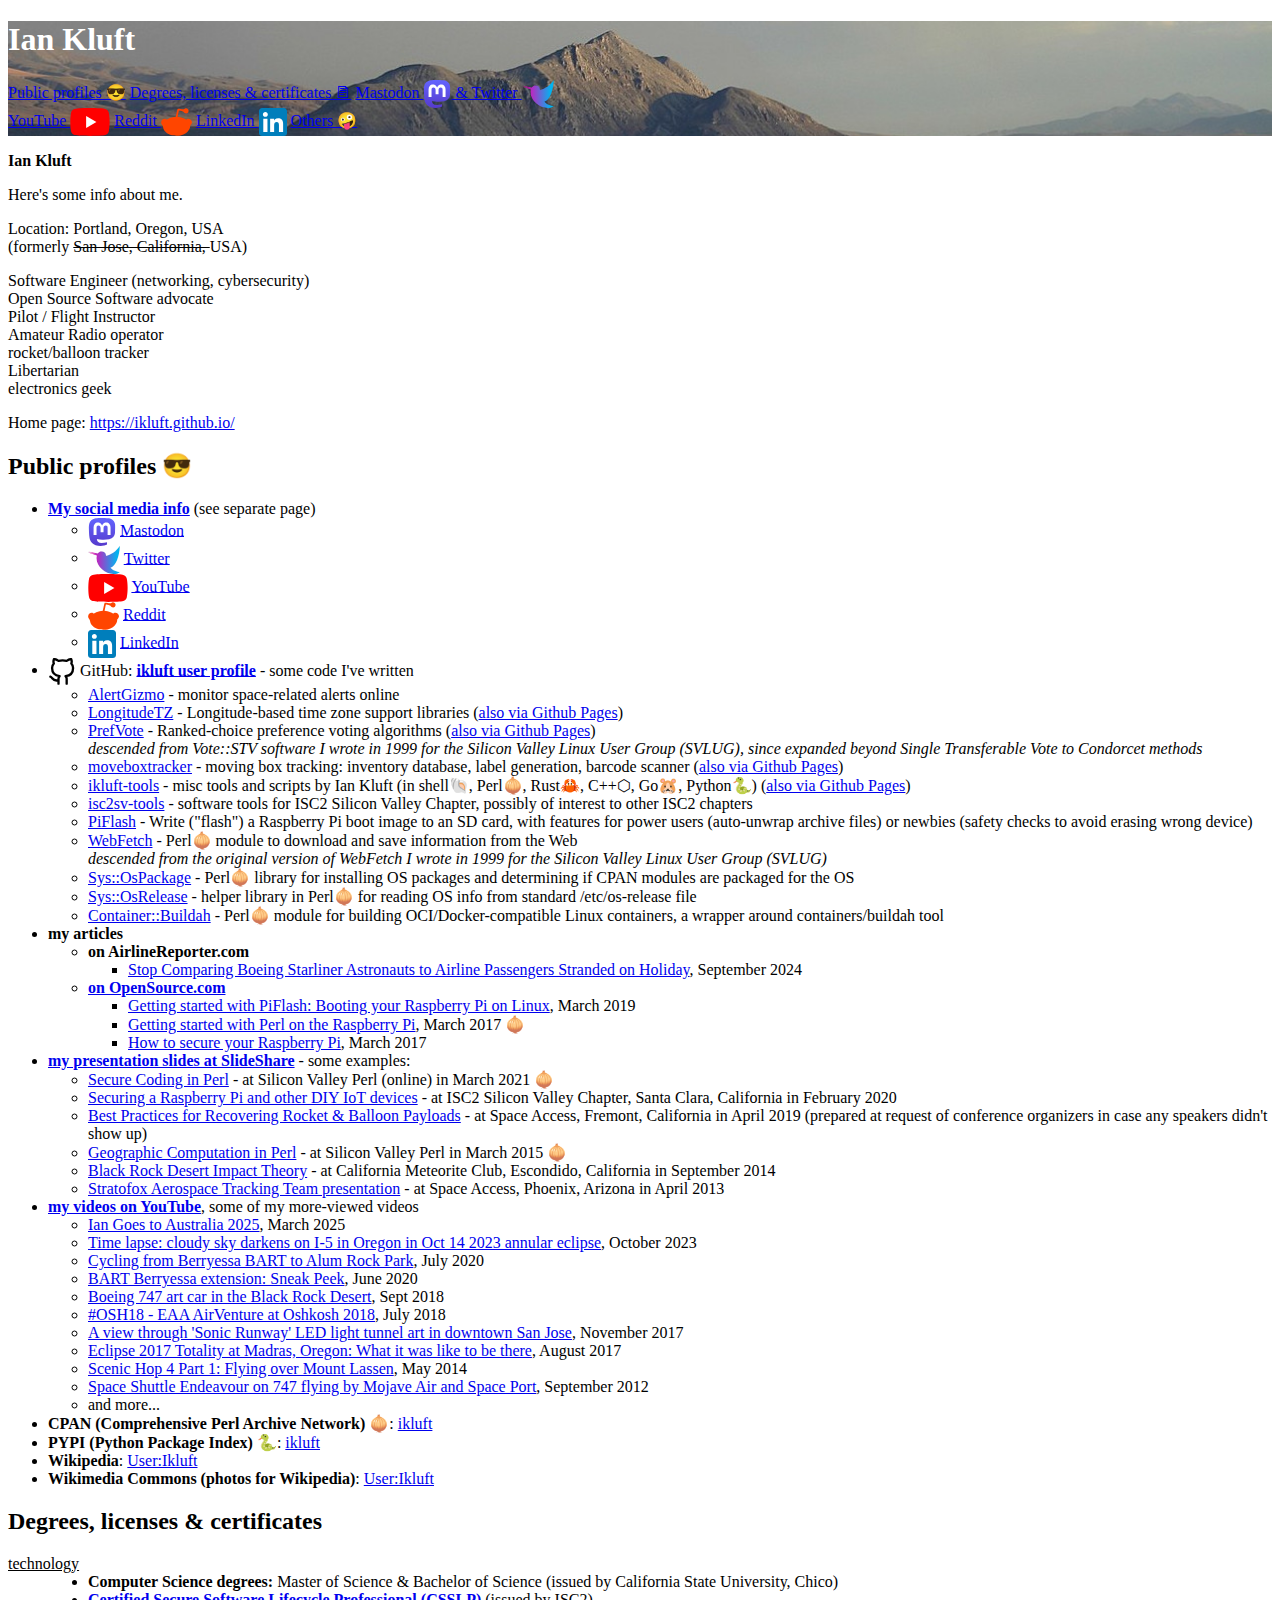
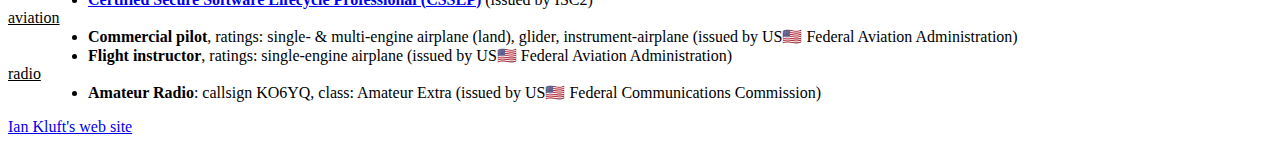
<file: index.html>
<!DOCTYPE html>
<html lang="en">
    <head>
        <meta charset="UTF-8">
        <meta name="viewport" content="width=device-width, initial-scale=1.0">
        <meta name=”fediverse:creator” content=”@KO6YQ@pnw.zone” />
        <title>Ian Kluft</title>
        <link rel="stylesheet nofollow" href="https://cdn.simplecss.org/simple.min.css"> <!-- simple-css from Github -->
        <link rel="stylesheet nofollow" href="css/custom.css"> <!-- customizations for simple-css -->
        <link rel="me" href="https://avgeek.social/@ikluft"> <!-- Mastodon link verifcation -->
        <link rel="me" href="https://spacey.space/@AstroHawk"> <!-- Mastodon link verifcation -->
        <link rel="me" href="https://pnw.zone/@KO6YQ"> <!-- Mastodon link verifcation -->
        <link rel="me" href="https://social.seattle.wa.us/@KO6YQ"> <!-- Mastodon link verifcation -->
        <link rel="me" href="https://sfba.social/@KO6YQ"> <!-- Mastodon link verifcation -->
        <link rel="me" href="https://mastodon.social/@ikluft"> <!-- Mastodon link verifcation -->
        <link rel="profile nofollow" href="http://microformats.org/profile/hcard"> <!-- hcard microformat metadata -->
        <link rel="icon" type="image/png" href="favicon-64x64.png"> <!-- default favicon -->
        <link rel="icon" type="image/png" sizes="48x48" href="favicon-48x48.png"> <!-- icon for Android -->
        <link rel="icon" type="image/png" sizes="192x192" href="favicon-192x192.png"> <!-- icon for Android -->
        <link rel="apple-touch-icon" type="image/png" sizes="192x192" href="favicon-180x180.png"> <!-- icon for iOS -->
    </head>
    <body>
        <header>
        <h1>Ian Kluft</h1>
        <nav>
        <a href="#profiles">Public profiles 😎</a>
        <a href="#certs">Degrees, licenses & certificates 🖹</a>
        <a href="socialmedia.html#twitter-mastodon">Mastodon <img src="images/icons/mastodon-logo.svg" class="social-icon" height="28" width="28"> &amp; Twitter <img src="images/icons/twitter-pinnochio-parody-icon.svg" class="social-icon" height="28" width="32"></a></li>
        <br/>
        <a href="socialmedia.html#youtube">YouTube <img src="images/icons/YT-icon-pd-wm.svg" class="social-icon" height="28" width="40"></a></li>
        <a href="socialmedia.html#reddit">Reddit <img src="images/icons/Rdt-logo-pd-wm.svg" class="social-icon" height="28" width="31"></a></li>
        <a href="socialmedia.html#linkedin">LinkedIn <img src="images/icons/LI-icon-pd-wm.svg" class="social-icon" height="28" width="28"></a></li>
        <a href="socialmedia.html#others">Others 🤪</a></li>
        </nav>
        </header>

        <main>
            <aside class="h-card vcard">
                <p class="p-name"><b>Ian Kluft</b></p>
                <p>Here's some info about me.</p>
                <p class="h-adr">
                    Location:
                    <span class="p-locality">Portland</span>,
                    <span class="p-region">Oregon</span>,
                    <span class="p-country-name">USA</span>
                    <br/>
                    (formerly
                    <s>
                    San Jose, California,
                    </s>
                    USA)
                </p>
                <!-- <img class="u-photo" width="auto" height="auto" src="images/seattle-kerrypark-IMG_20231018_133331-sc360.jpg"> -->
                <p>
                    <span class="p-category">Software Engineer</span> (networking, cybersecurity)
                    <br/>
                    <span class="p-category">Open Source Software advocate</span>
                    <br/>
                    <span class="p-category">Pilot</span> / <span class="p-category">Flight Instructor</span>
                    <br/>
                    <span class="p-category">Amateur Radio operator</span>
                    <br/>
                    <span class="p-category">rocket/balloon tracker</span>
                    <br/>
                    <span class="p-category">Libertarian</span>
                    <br/>
                    <span class="p-category">electronics geek</span>
                </p>
                <p>
                    Home page:
                    <span class="u-url"><a href="https://ikluft.github.io/">https://ikluft.github.io/</a></span>
                </p>
            </aside>

            <h2><a name="profiles">Public profiles 😎</a></h2>
            <p>
            <ul>
                <li><b><a href="socialmedia.html">My social media info</a></b> (see separate page)</li>
                <ul>
                    <li><img src="images/icons/mastodon-logo.svg" class="social-icon" height="28" width="28">
                        <a href="socialmedia.html#twitter-mastodon">Mastodon</a></li>
                    <li><img src="images/icons/twitter-pinnochio-parody-icon.svg" class="social-icon" height="28" width="32">
                        <a href="socialmedia.html#twitter-mastodon">Twitter</a></li>
                    <li><img src="images/icons/YT-icon-pd-wm.svg" class="social-icon" height="28" width="40">
                        <a href="socialmedia.html#youtube">YouTube</a></li>
                    <li><img src="images/icons/Rdt-logo-pd-wm.svg" class="social-icon" height="28" width="31">
                        <a href="socialmedia.html#reddit">Reddit</a></li>
                    <li><img src="images/icons/LI-icon-pd-wm.svg" class="social-icon" height="28" width="28">
                        <a href="socialmedia.html#linkedin">LinkedIn</a></li>
                </ul>
                <li><img src="images/icons/Feather-logos-github.svg" class="social-icon" height="28" width="28"> GitHub: <b><a href="https://github.com/ikluft">ikluft user profile</a></b> - some code I've written</li>
                <ul>
                    <li><a href="https://github.com/ikluft/AlertGizmo">AlertGizmo</a> -
                        monitor space-related alerts online
                        <!-- (<a href="https://ikluft.github.io/AlertGizmo/">also via Github Pages</a>) -->
                    </li>
                    <li><a href="https://github.com/ikluft/LongitudeTZ">LongitudeTZ</a> -
                        Longitude-based time zone support libraries
                        (<a href="https://ikluft.github.io/LongitudeTZ/">also via Github Pages</a>)
                    </li>
                    <li><a href="https://github.com/ikluft/prefvote">PrefVote</a> -
                        Ranked-choice preference voting algorithms
                        (<a href="https://ikluft.github.io/prefvote/">also via Github Pages</a>)
                        <br/>
                        <em>descended from Vote::STV software I wrote in 1999 for the Silicon Valley Linux User Group (SVLUG), since expanded beyond Single Transferable Vote to Condorcet methods</em>
                    </li>
                    <li><a href="https://github.com/ikluft/moveboxtracker">moveboxtracker</a> -
                        moving box tracking: inventory database, label generation, barcode scanner
                        (<a href="https://ikluft.github.io/moveboxtracker/">also via Github Pages</a>)
                    </li>
                    <li><a href="https://github.com/ikluft/ikluft-tools">ikluft-tools</a> -
                        misc tools and scripts by Ian Kluft (in shell🐚, Perl🧅, Rust🦀, C++⬡, Go🐹, Python🐍)
                        (<a href="https://ikluft.github.io/ikluft-tools/">also via Github Pages</a>)
                    </li>
                    <li><a href="https://github.com/ikluft/isc2sv-tools">isc2sv-tools</a> -
                        software tools for ISC2 Silicon Valley Chapter, possibly of interest to other ISC2 chapters
                    </li>
                    <li><a href="https://github.com/ikluft/piflash">PiFlash</a> -
                        Write ("flash") a Raspberry Pi boot image to an SD card, with features for power users (auto-unwrap archive files) or newbies (safety checks to avoid erasing wrong device)
                    </li>
                    <li><a href="https://github.com/ikluft/WebFetch">WebFetch</a> -
                        Perl🧅 module to download and save information from the Web
                        <br/>
                        <em>descended from the original version of WebFetch I wrote in 1999 for the Silicon Valley Linux User Group (SVLUG)</em>
                    </li>
                    <li><a href="https://github.com/ikluft/Sys-OsPackage">Sys::OsPackage</a> -
                        Perl🧅 library for installing OS packages and determining if CPAN modules are packaged for the OS
                    </li>
                    <li><a href="https://github.com/ikluft/Sys-OsRelease">Sys::OsRelease</a> -
                        helper library in Perl🧅 for reading OS info from standard /etc/os-release file
                    </li>
                    <li><a href="https://github.com/ikluft/Container-Buildah">Container::Buildah</a> -
                        Perl🧅 module for building OCI/Docker-compatible Linux containers, a wrapper around containers/buildah tool
                    </li>
                </ul>
                <li><b>my articles</b></li>
                <ul>
                    <li><b>on AirlineReporter.com</b></li>
                    <ul>
                        <li><a href="https://www.airlinereporter.com/2024/09/opinion-stop-comparing-boeing-starliner-astronauts-to-airline-passengers-stranded-on-holiday/">Stop Comparing Boeing Starliner Astronauts to Airline Passengers Stranded on Holiday</a>, September 2024</li>
                    </ul>
                    <li><b><a href="https://opensource.com/users/ikluft">on OpenSource.com</a></b></li>
                    <ul>
                        <li><a href="https://opensource.com/article/19/3/piflash">Getting started with PiFlash: Booting your Raspberry Pi on Linux</a>, March 2019</li>
                        <li><a href="https://opensource.com/article/17/3/perl-raspberry-pi">Getting started with Perl on the Raspberry Pi</a>, March 2017 🧅</li>
                        <li><a href="https://opensource.com/article/17/3/iot-security-raspberry-pi">How to secure your Raspberry Pi</a>, March 2017</li>
                    </ul>
                </ul>
                <li><b><a href="https://www.slideshare.net/ikluft/presentations">my presentation slides at SlideShare</a></b> - some examples:</li>
                <ul>
                    <li><a href="https://www.slideshare.net/ikluft/secure-coding-in-perl">Secure Coding in Perl</a>
                        - at Silicon Valley Perl (online) in March 2021 🧅</li>
                    <li><a href="https://www.slideshare.net/ikluft/securing-a-raspberry-pi-and-other-diy-iot-devices">Securing a Raspberry Pi and other DIY IoT devices</a>
                        - at ISC2 Silicon Valley Chapter, Santa Clara, California in February 2020</li>
                    <li><a href="https://www.slideshare.net/ikluft/best-practices-for-recovering-rocket-balloon-payloads">Best Practices for Recovering Rocket & Balloon Payloads</a>
                        - at Space Access, Fremont, California in April 2019
                        (prepared at request of conference organizers in case any speakers didn't show up)</li>
                    <li><a href="https://www.slideshare.net/ikluft/sv-perl-geocomputation201503">Geographic Computation in Perl</a> - at Silicon Valley Perl in March 2015 🧅</li>
                    <li><a href="https://www.slideshare.net/ikluft/black-rock-desert-impact-theory">Black Rock Desert Impact Theory</a>
                        - at California Meteorite Club, Escondido, California in September 2014</li>
                    <li><a href="https://www.slideshare.net/ikluft/space-access201304">Stratofox Aerospace Tracking Team presentation</a>
                        - at Space Access, Phoenix, Arizona in April 2013</li>
                </ul>
                <li><b><a href="https://www.youtube.com/@ikluft">my videos on YouTube</a></b>,
                    some of my more-viewed videos</li>
                <ul>
                    <li><a href="https://www.youtube.com/watch?v=6BZrHoR4Dv8">Ian Goes to Australia 2025</a>, March 2025</li>
                    <li><a href="https://www.youtube.com/watch?v=lZAzr3Dx9X8">Time lapse: cloudy sky darkens on I-5 in Oregon in Oct 14 2023 annular eclipse</a>, October 2023</li>
                    <li><a href="https://www.youtube.com/watch?v=DAjcNlaOtF0">Cycling from Berryessa BART to Alum Rock Park</a>, July 2020</li>
                    <li><a href="https://www.youtube.com/watch?v=1iAtp0yHcQ4">BART Berryessa extension: Sneak Peek</a>, June 2020</li>
                    <li><a href="https://www.youtube.com/watch?v=OyeP_x5SqaM">Boeing 747 art car in the Black Rock Desert</a>, Sept 2018</li>
                    <li><a href="https://www.youtube.com/watch?v=fKX8u_Ed0tg">#OSH18 - EAA AirVenture at Oshkosh 2018</a>, July 2018</li>
                    <li><a href="https://www.youtube.com/watch?v=9GXTzSMDETM">A view through 'Sonic Runway' LED light tunnel art in downtown San Jose</a>, November 2017</li>
                    <li><a href="https://www.youtube.com/watch?v=KRqDSXCWSJY">Eclipse 2017 Totality at Madras, Oregon: What it was like to be there</a>, August 2017</li>
                    <li><a href="https://www.youtube.com/watch?v=ahIZR4pe2gc">Scenic Hop 4 Part 1: Flying over Mount Lassen</a>, May 2014</li>
                    <li><a href="https://www.youtube.com/watch?v=Xvksw4NSkho">Space Shuttle Endeavour on 747 flying by Mojave Air and Space Port</a>, September 2012</li>
                    <li>and more...
                </ul>
                <li><b>CPAN (Comprehensive Perl Archive Network) 🧅</b>:
                    <a href="https://metacpan.org/author/IKLUFT">ikluft</a></li>
                <li><b>PYPI (Python Package Index) 🐍</b>: <a href="https://pypi.org/user/ikluft/">ikluft</a></li>
                <li><b>Wikipedia</b>: <a href="https://en.wikipedia.org/wiki/User:Ikluft">User:Ikluft</a></li>
                <li><b>Wikimedia Commons (photos for Wikipedia)</b>:
                    <a href="https://commons.wikimedia.org/wiki/Category:Photos_by_User:Ikluft">User:Ikluft</a></li>
            </ul>
            </p>

            <h2><a name="certs">Degrees, licenses &amp; certificates</a></h2>
            <p>
            <dl>
                <dt><u>technology</u></dt>
                <dd><ul>
                    <li><b>Computer Science degrees:</b>
                        Master of Science &amp; Bachelor of Science
                        (issued by California State University, Chico)</li>
                    <li><b><a href="https://www.isc2.org/Certifications/CSSLP">Certified Secure Software Lifecycle Professional (CSSLP)</a></b>
                        (issued by ISC2)</li>
                </ul></dd>
                <dt><u>aviation</u></dt>
                <dd><ul>
                    <li><b>Commercial pilot</b>,
                        ratings: single- &amp; multi-engine airplane (land), glider, instrument-airplane
                        (issued by US🇺🇸 Federal Aviation Administration)</li>
                    <li><b>Flight instructor</b>,
                        ratings: single-engine airplane
                        (issued by US🇺🇸 Federal Aviation Administration)</li>
                </ul></dd>
                <dt><u>radio</u></dt>
                <dd><ul>
                    <li><b>Amateur Radio</b>:
                        callsign KO6YQ, class: Amateur Extra
                        (issued by US🇺🇸 Federal Communications Commission)</li>
                </ul></dd>
            </dl>
            </p>

        </main>

        <footer>
            <p><a href="https://ikluft.github.io/">Ian Kluft's web site</a></p>
        </footer>
    </body>
</html>
</file>
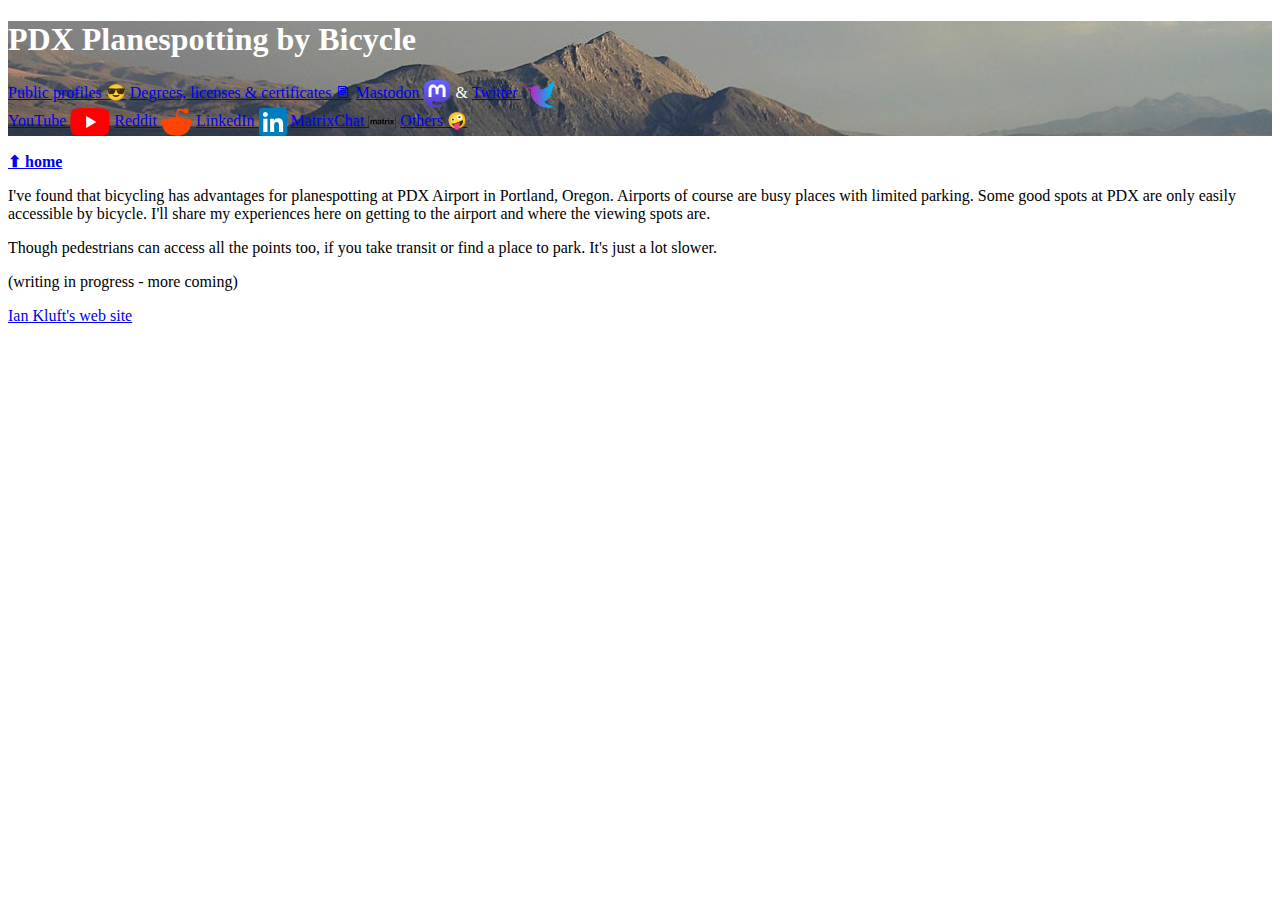
<file: pdx-planespotting-bike.html>
<!DOCTYPE html>
<html lang="en">
    <head>
        <meta charset="UTF-8">
        <meta name="viewport" content="width=device-width, initial-scale=1.0">
        <meta name=”fediverse:creator” content=”@KO6YQ@pnw.zone” />
        <title>PDX Planespotting by Bicycle</title>
        <link rel="stylesheet nofollow" href="https://cdn.simplecss.org/simple.min.css"> <!-- simple-css from Github -->
        <link rel="stylesheet nofollow" href="css/custom.css"> <!-- customizations for simple-css -->
        <link rel="me" href="https://avgeek.social/@ikluft"> <!-- Mastodon link verifcation -->
        <link rel="me" href="https://spacey.space/@AstroHawk"> <!-- Mastodon link verifcation -->
        <link rel="me" href="https://pnw.zone/@KO6YQ"> <!-- Mastodon link verifcation -->
        <link rel="me" href="https://social.seattle.wa.us/@KO6YQ"> <!-- Mastodon link verifcation -->
        <link rel="me" href="https://sfba.social/@KO6YQ"> <!-- Mastodon link verifcation -->
        <link rel="me" href="https://mastodon.social/@ikluft"> <!-- Mastodon link verifcation -->
        <link rel="icon" type="image/png" href="favicon-64x64.png"> <!-- default favicon -->
        <link rel="icon" type="image/png" sizes="48x48" href="favicon-48x48.png"> <!-- icon for Android -->
        <link rel="icon" type="image/png" sizes="192x192" href="favicon-192x192.png"> <!-- icon for Android -->
        <link rel="apple-touch-icon" type="image/png" sizes="192x192" href="favicon-180x180.png"> <!-- icon for iOS -->
    </head>
    <body>
        <header>
        <h1>PDX Planespotting by Bicycle</h1>
        <nav>
        <a href="/#profiles">Public profiles 😎</a>
        <a href="/#certs">Degrees, licenses & certificates 🖹</a>
        <a href="#mastodon-twitter">Mastodon <img src="images/icons/mastodon-logo.svg" class="social-icon" height="28" width="28"></a> &amp; <a href="#twitter-mastodon">Twitter <img src="images/icons/twitter-pinnochio-parody-icon.svg" class="social-icon" height="28" width="32"></a>
        <br/>
        <a href="#youtube">YouTube <img src="images/icons/YT-icon-pd-wm.svg" class="social-icon" height="28" width="40"></a>
        <a href="#reddit">Reddit <img src="images/icons/Rdt-logo-pd-wm.svg" class="social-icon" height="28" width="31"></a>
        <a href="#linkedin">LinkedIn <img src="images/icons/LI-icon-pd-wm.svg" class="social-icon" height="28" width="28"></a>
        <a href="#matrixchat">MatrixChat <img src="images/icons/Matrix-icon-pd-wm.svg" class="social-icon" height="28" width="28"></a>
        <a href="#others">Others 🤪</a>
        </nav>
        </header>

        <main>

        <p>
            <a href="/"><b>⬆ home</b></a>
        </p>

        <p>
        I've found that bicycling has advantages for planespotting at PDX Airport in Portland, Oregon.
        Airports of course are busy places with limited parking.
        Some good spots at PDX are only easily accessible by bicycle.
        I'll share my experiences here on getting to the airport and where the viewing spots are.
        </p>

        <p>
        Though pedestrians can access all the points too, if you take transit or find a place to park. 
        It's just a lot slower.
        </p>

        <p>
        (writing in progress - more coming)
        </p>

        </main>

        <footer>
            <p><a href="https://ikluft.github.io/">Ian Kluft's web site</a></p>
        </footer>
    </body>
</html>
</file>
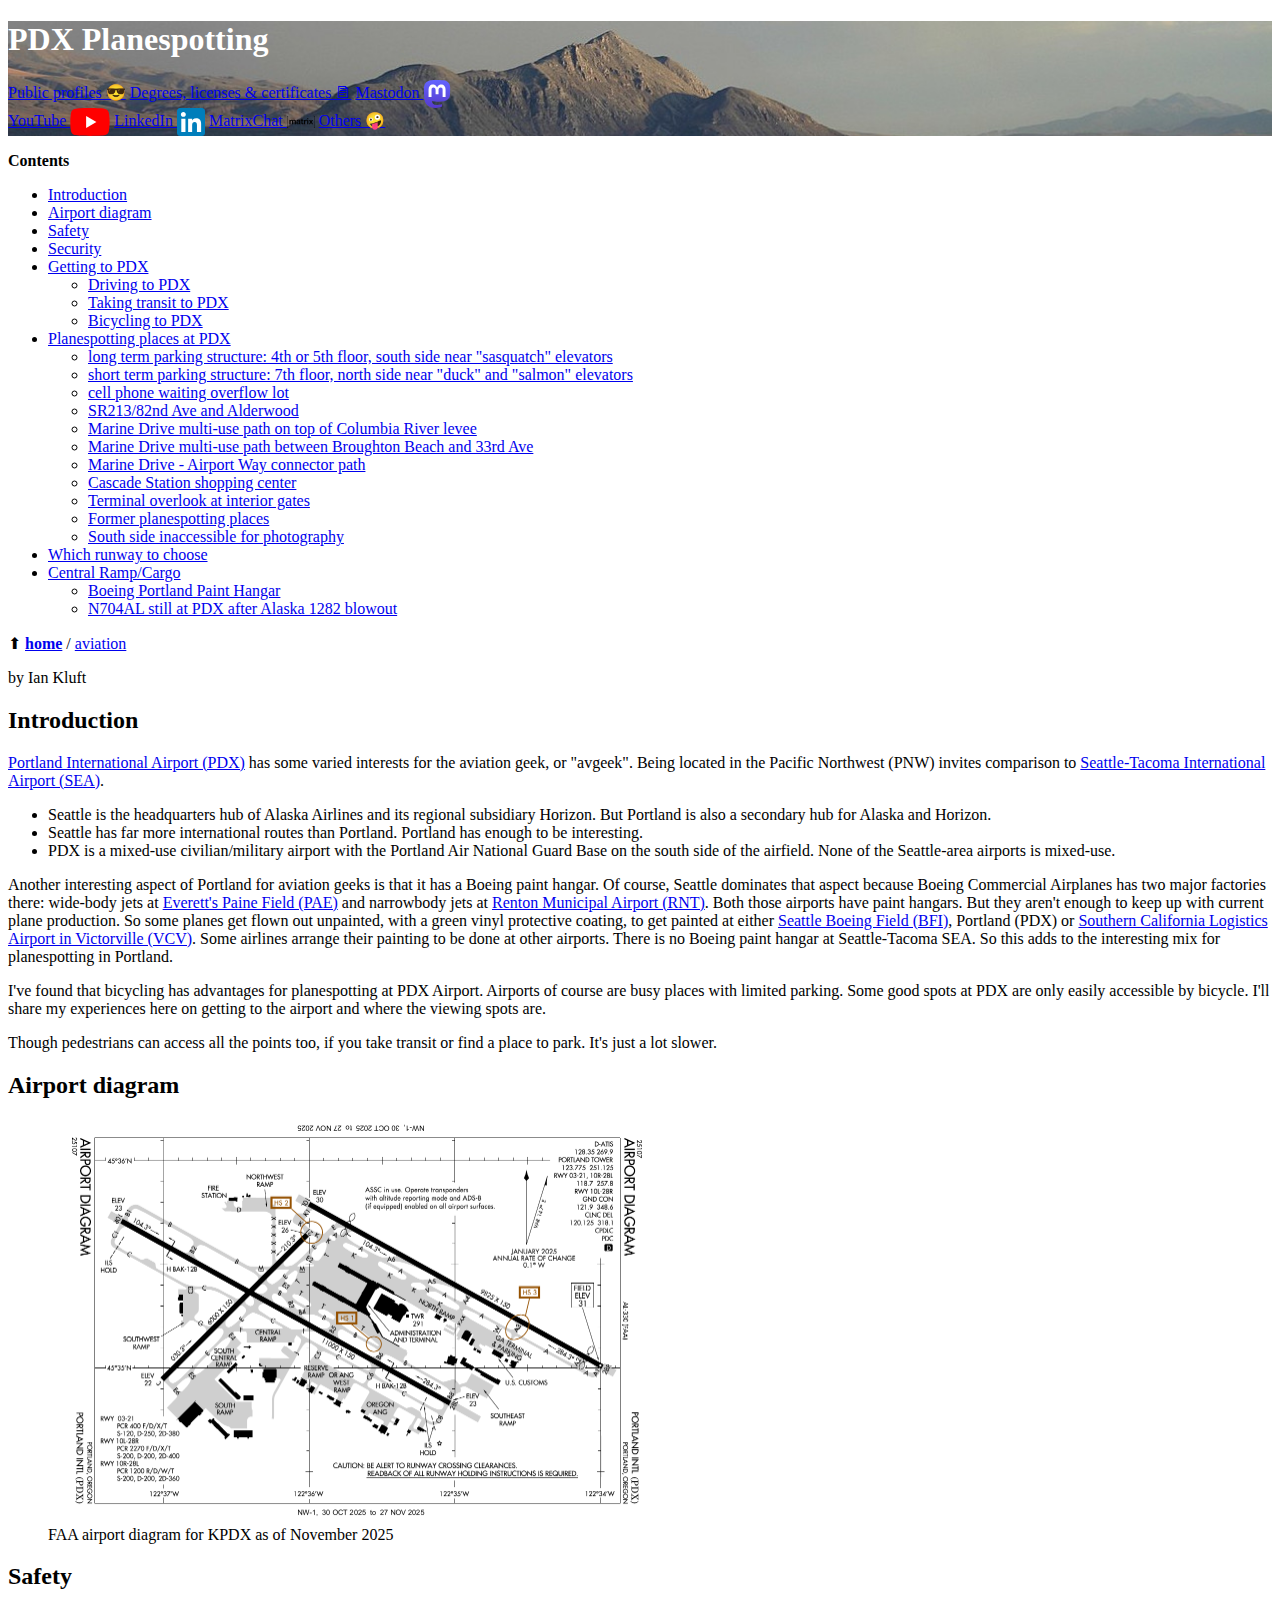
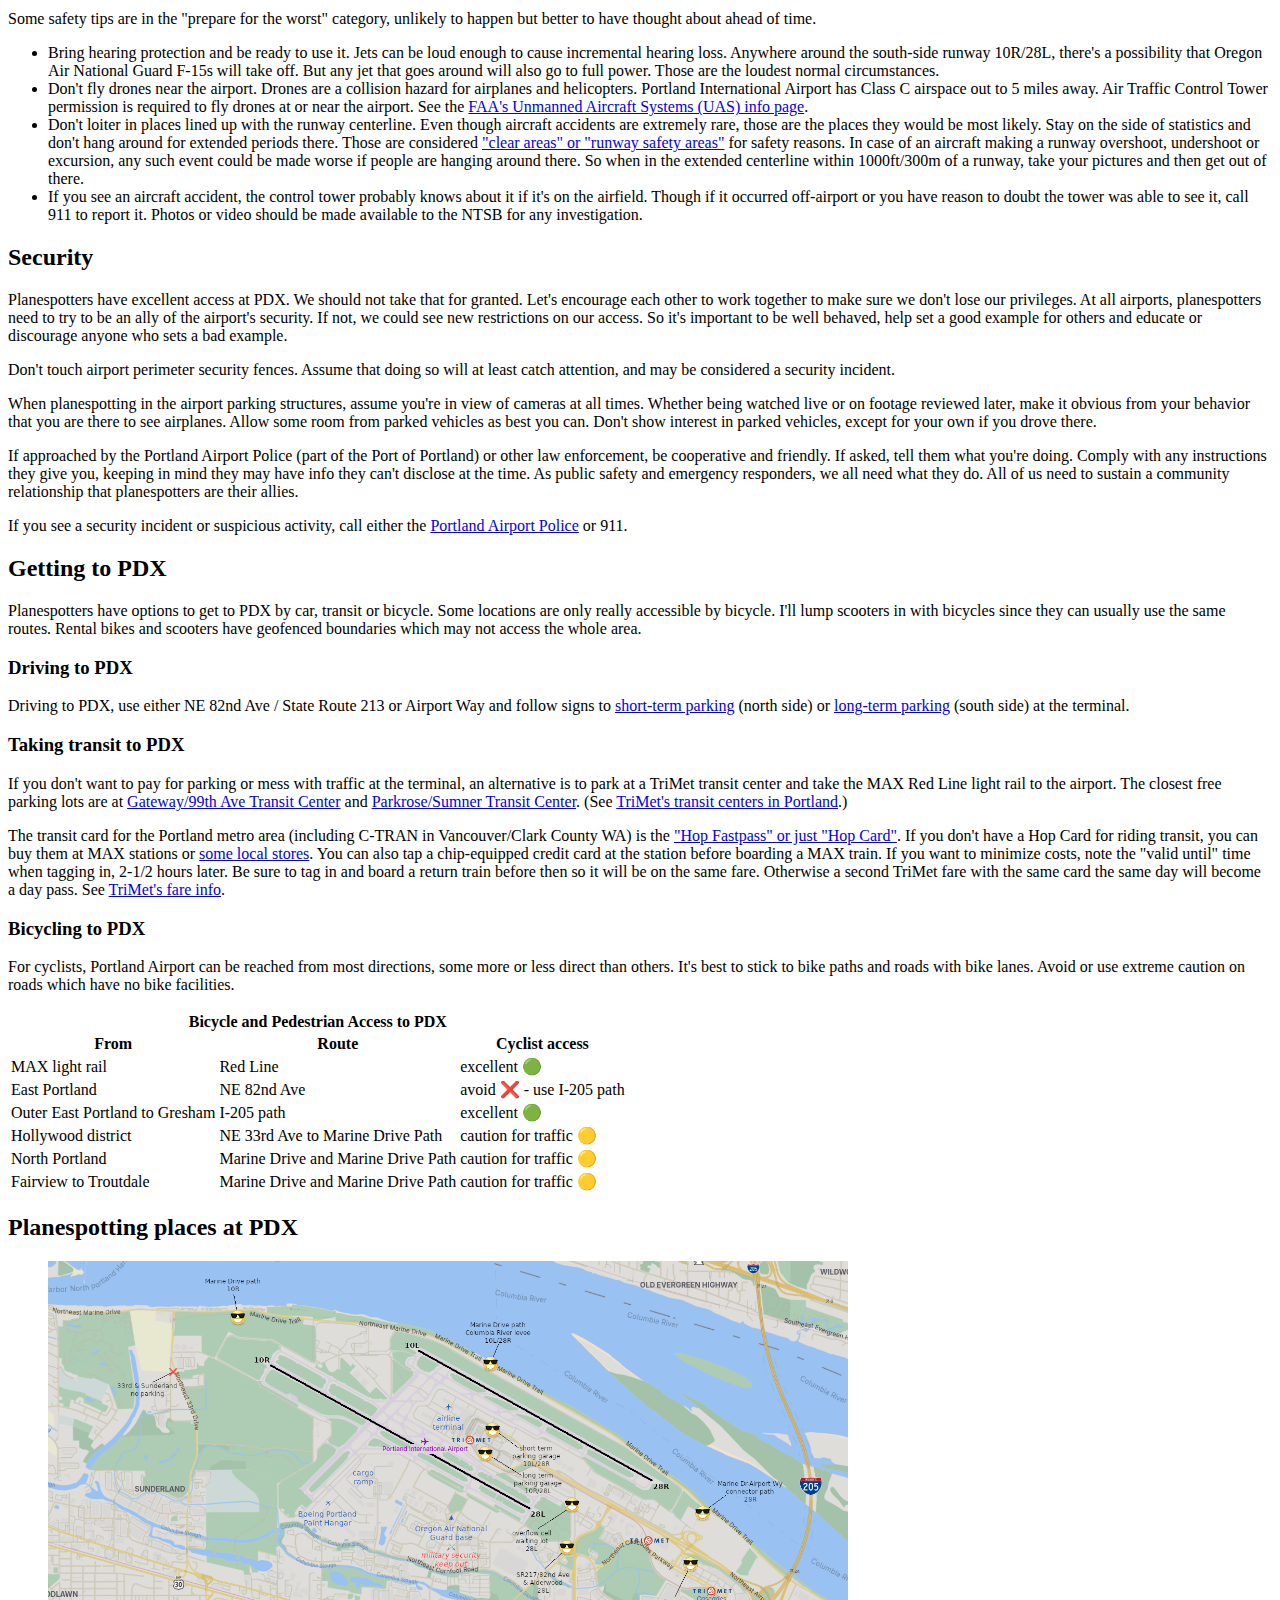
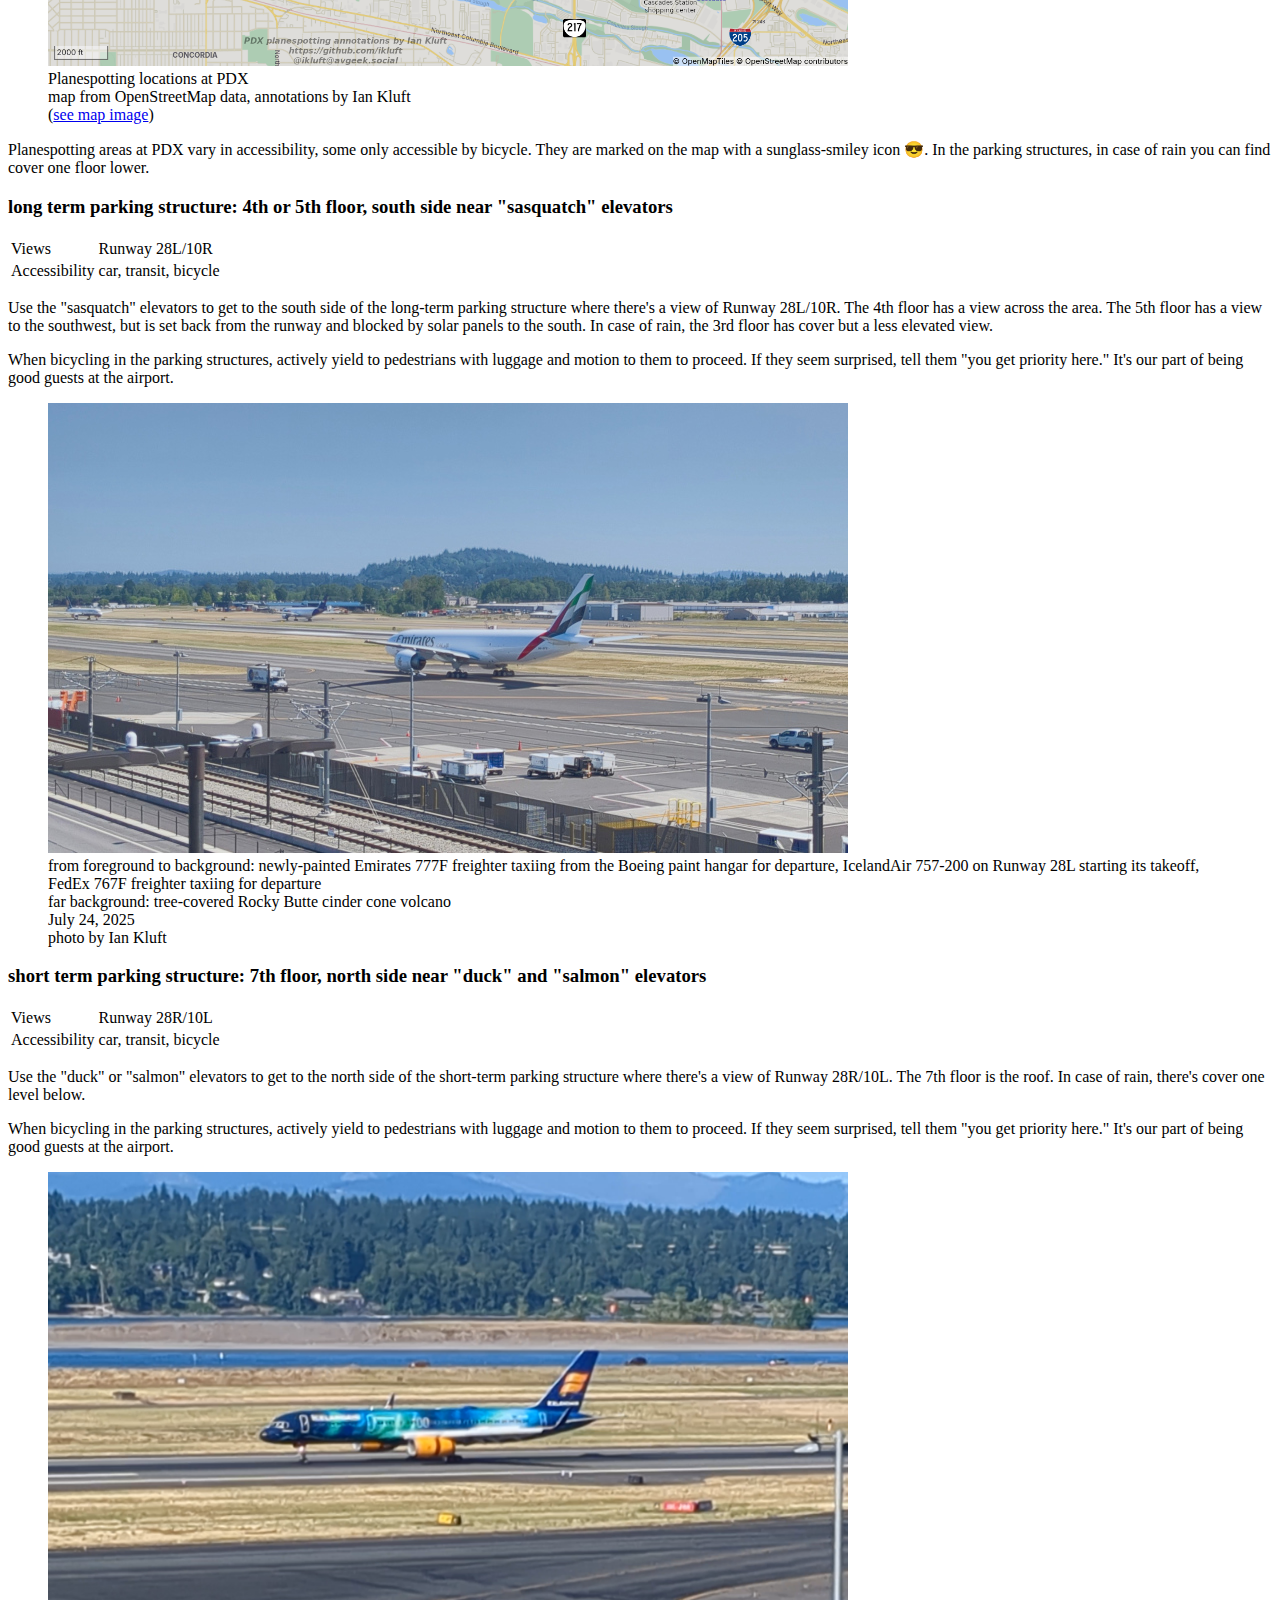
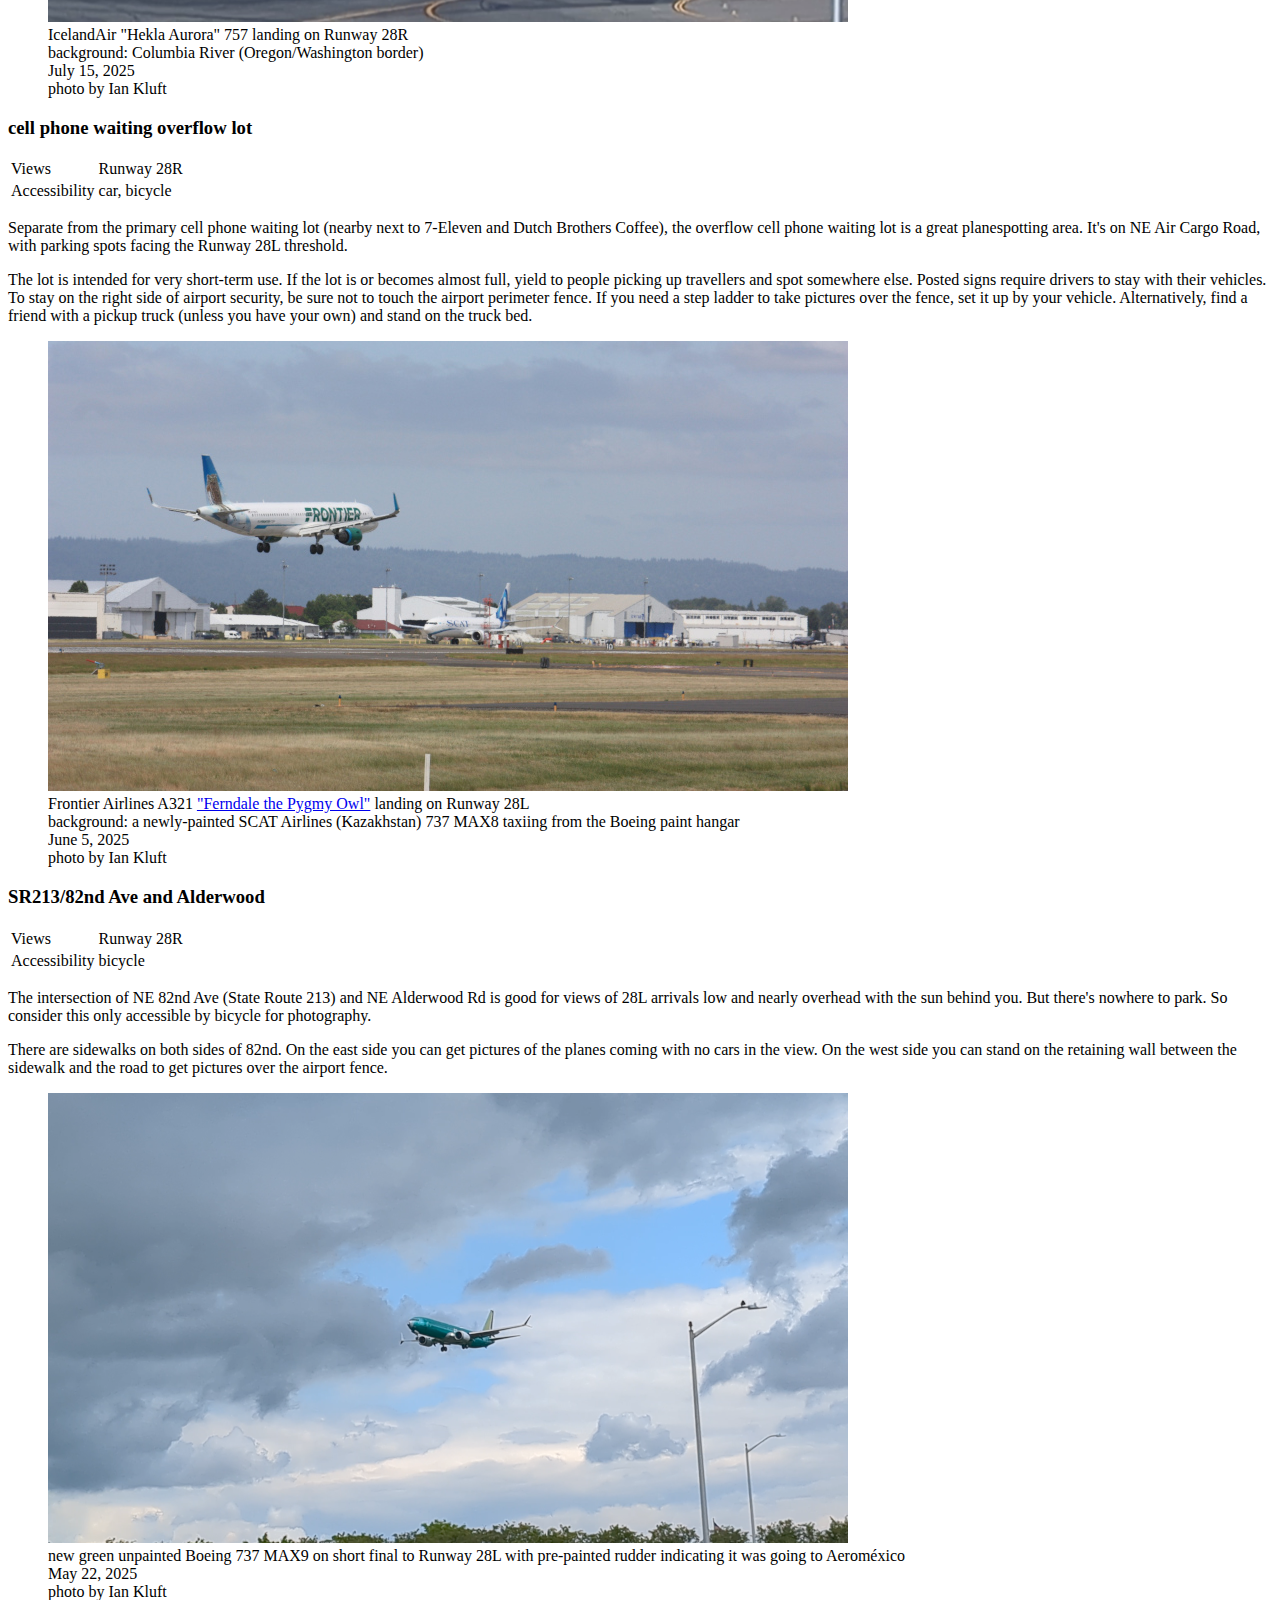
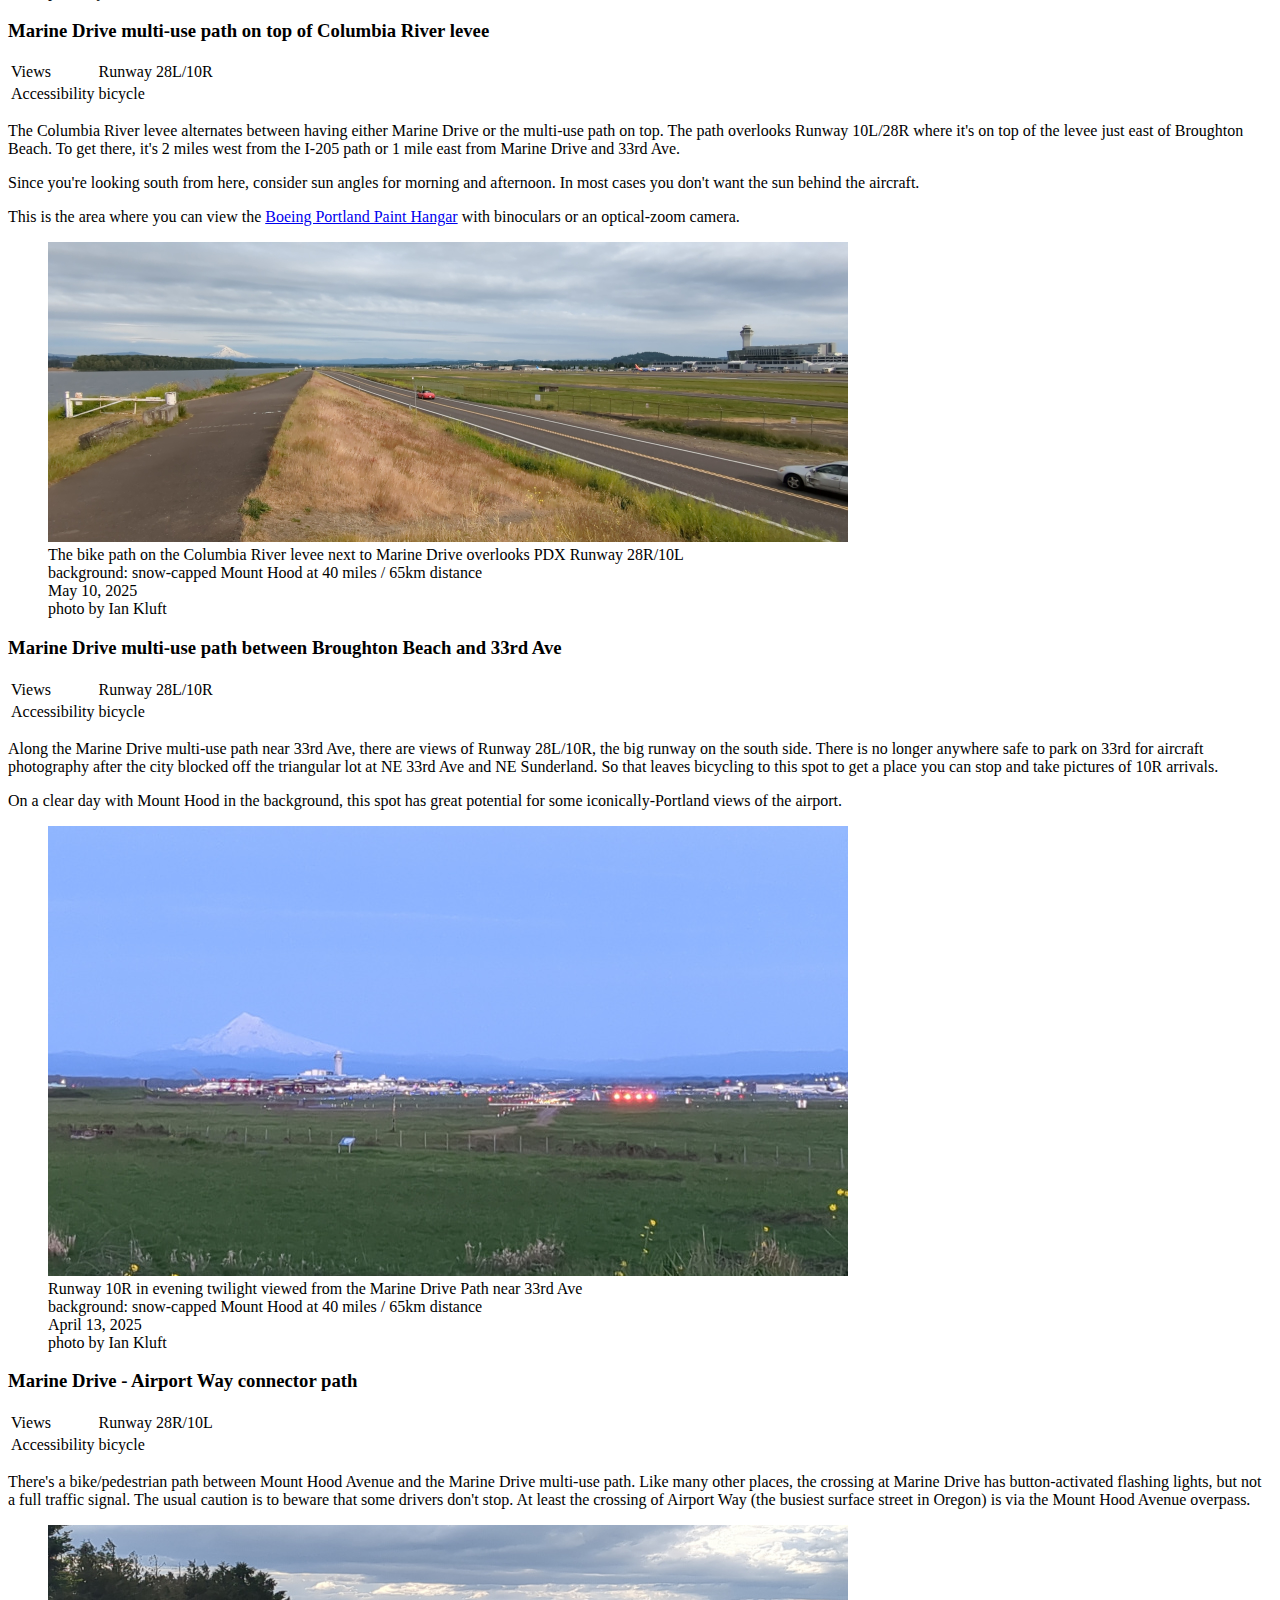
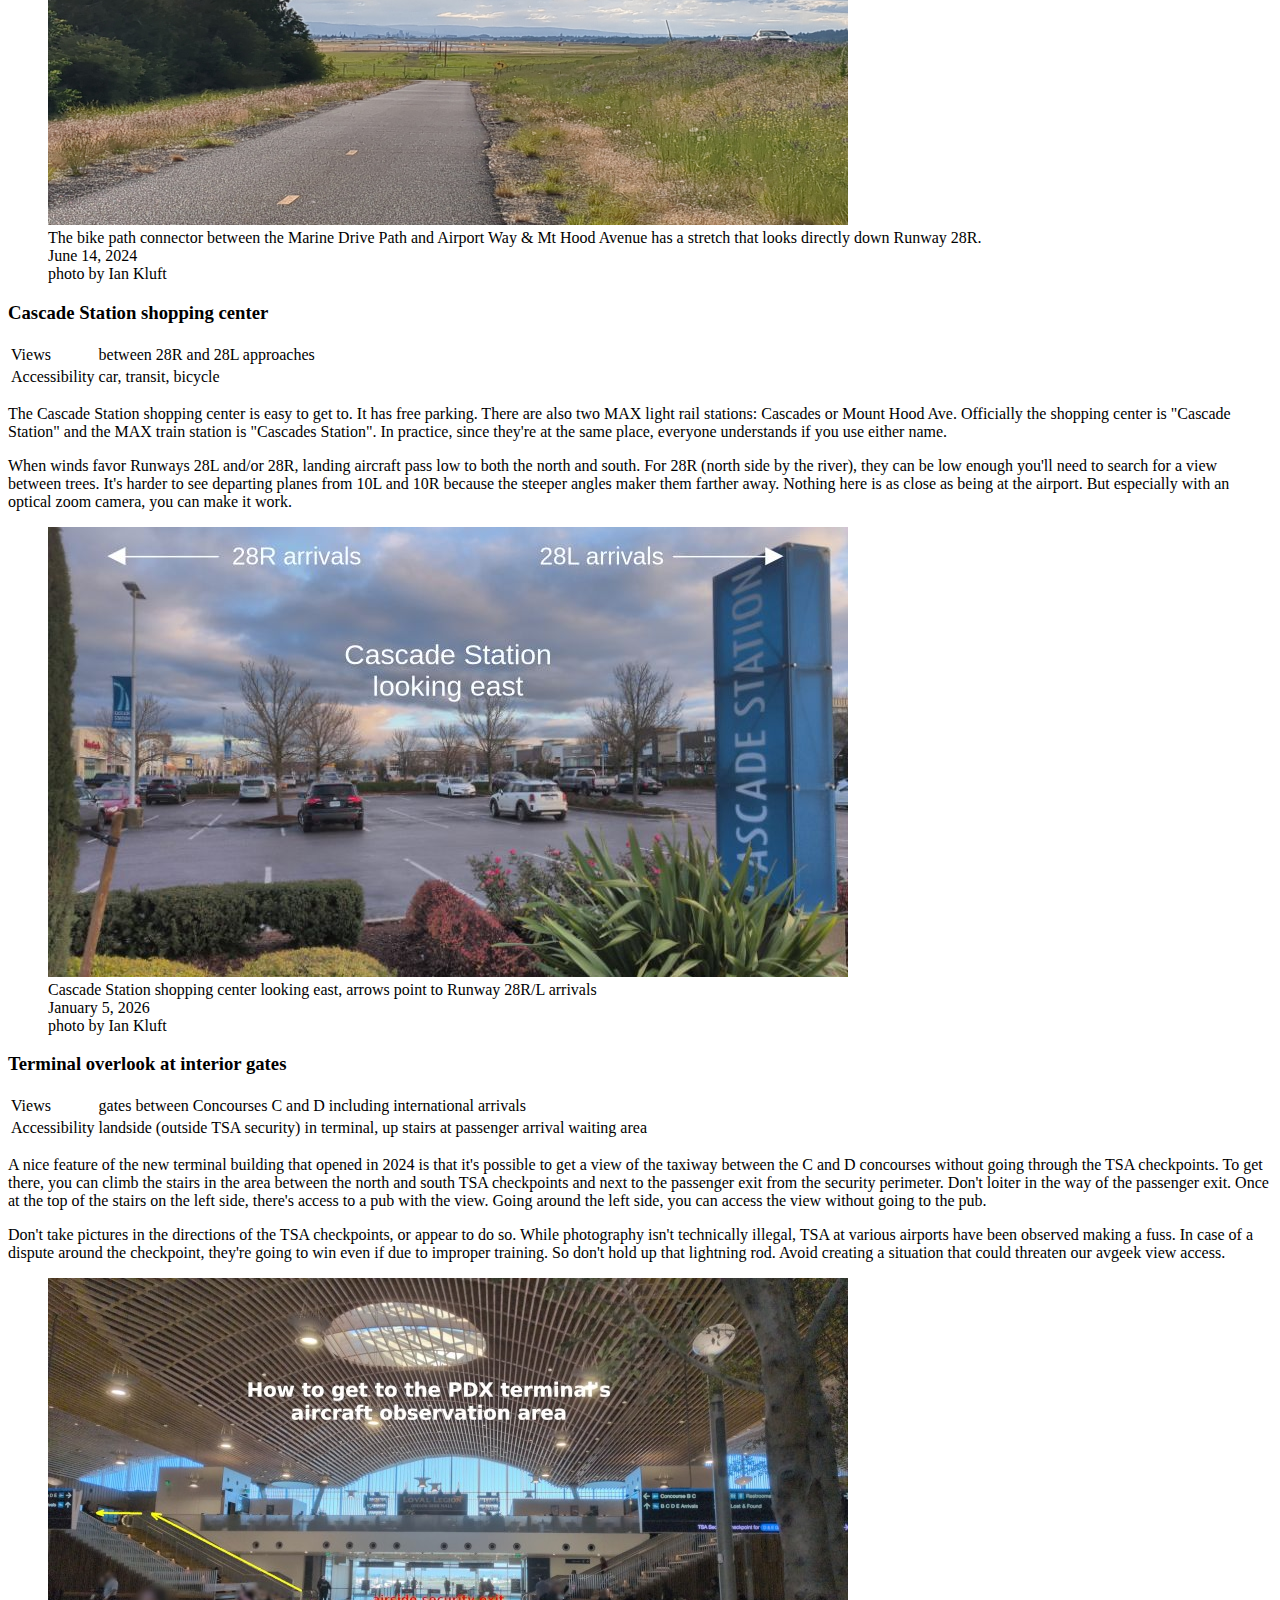
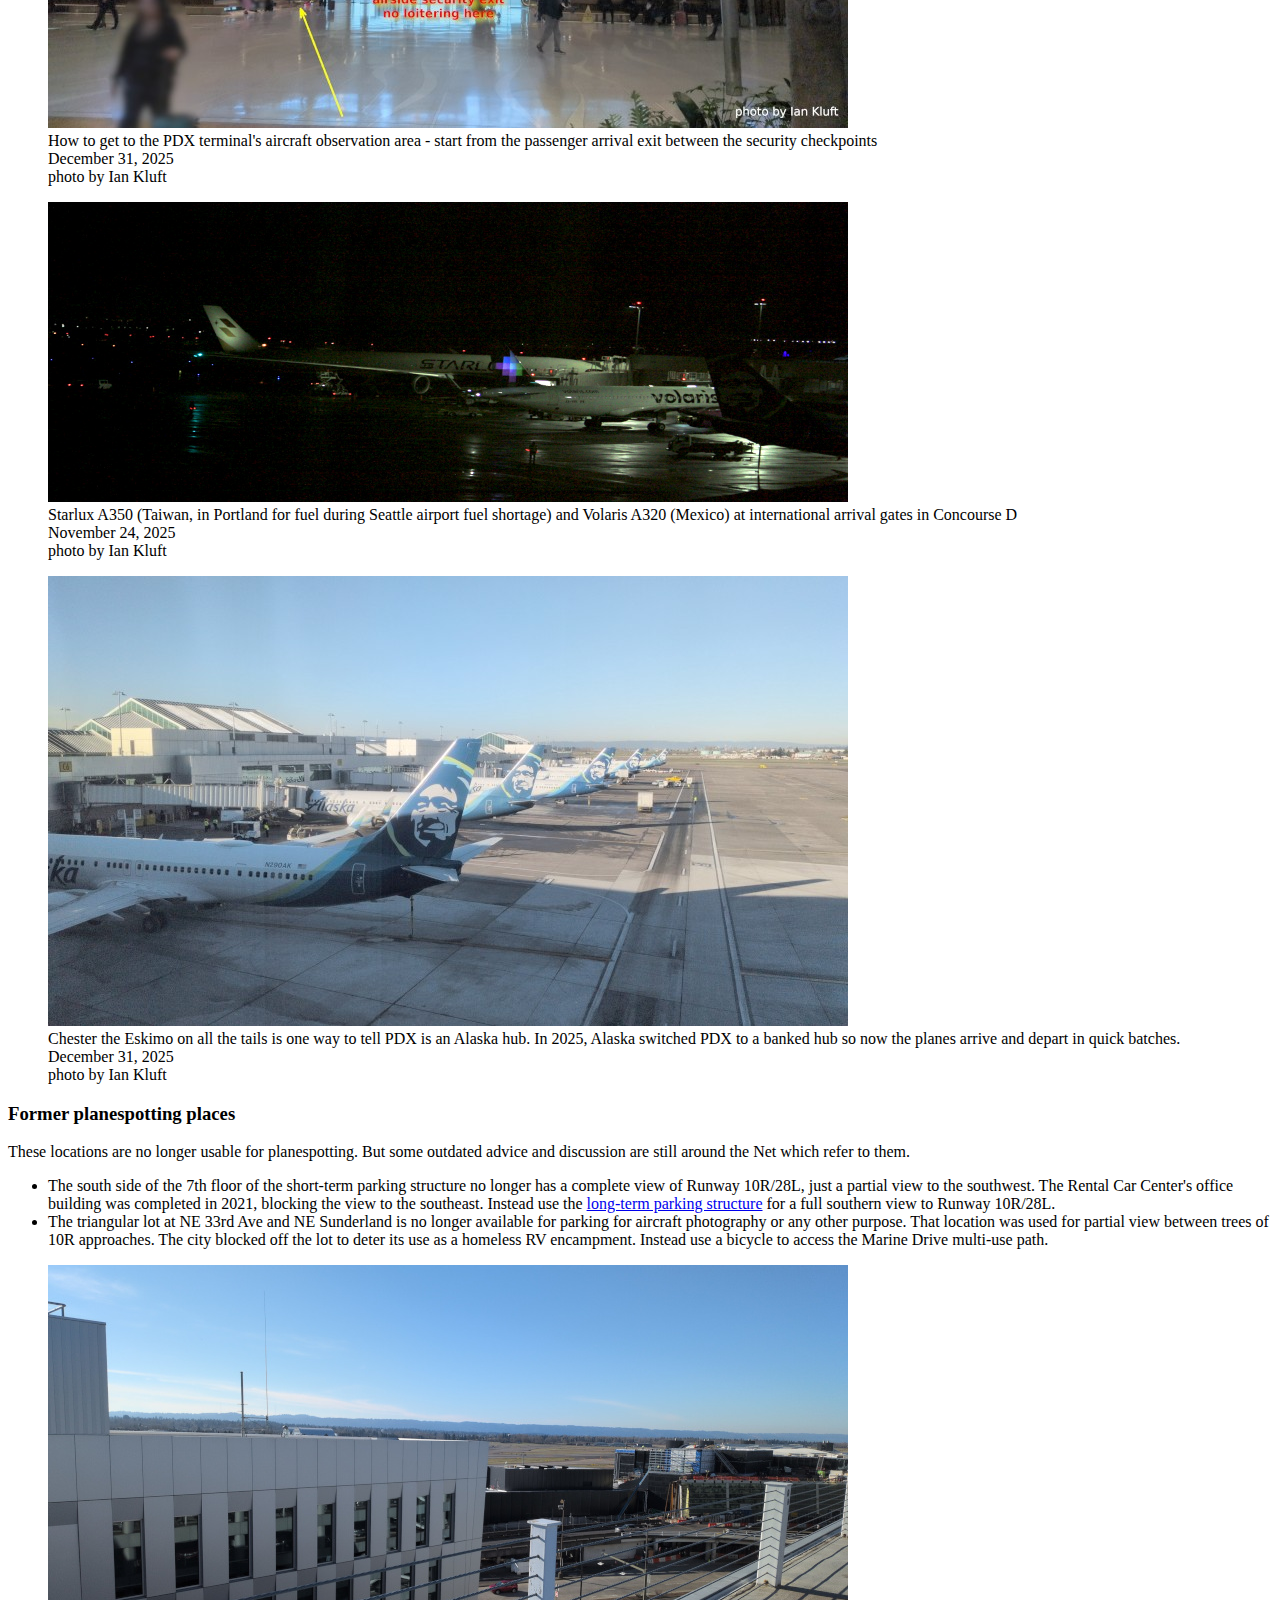
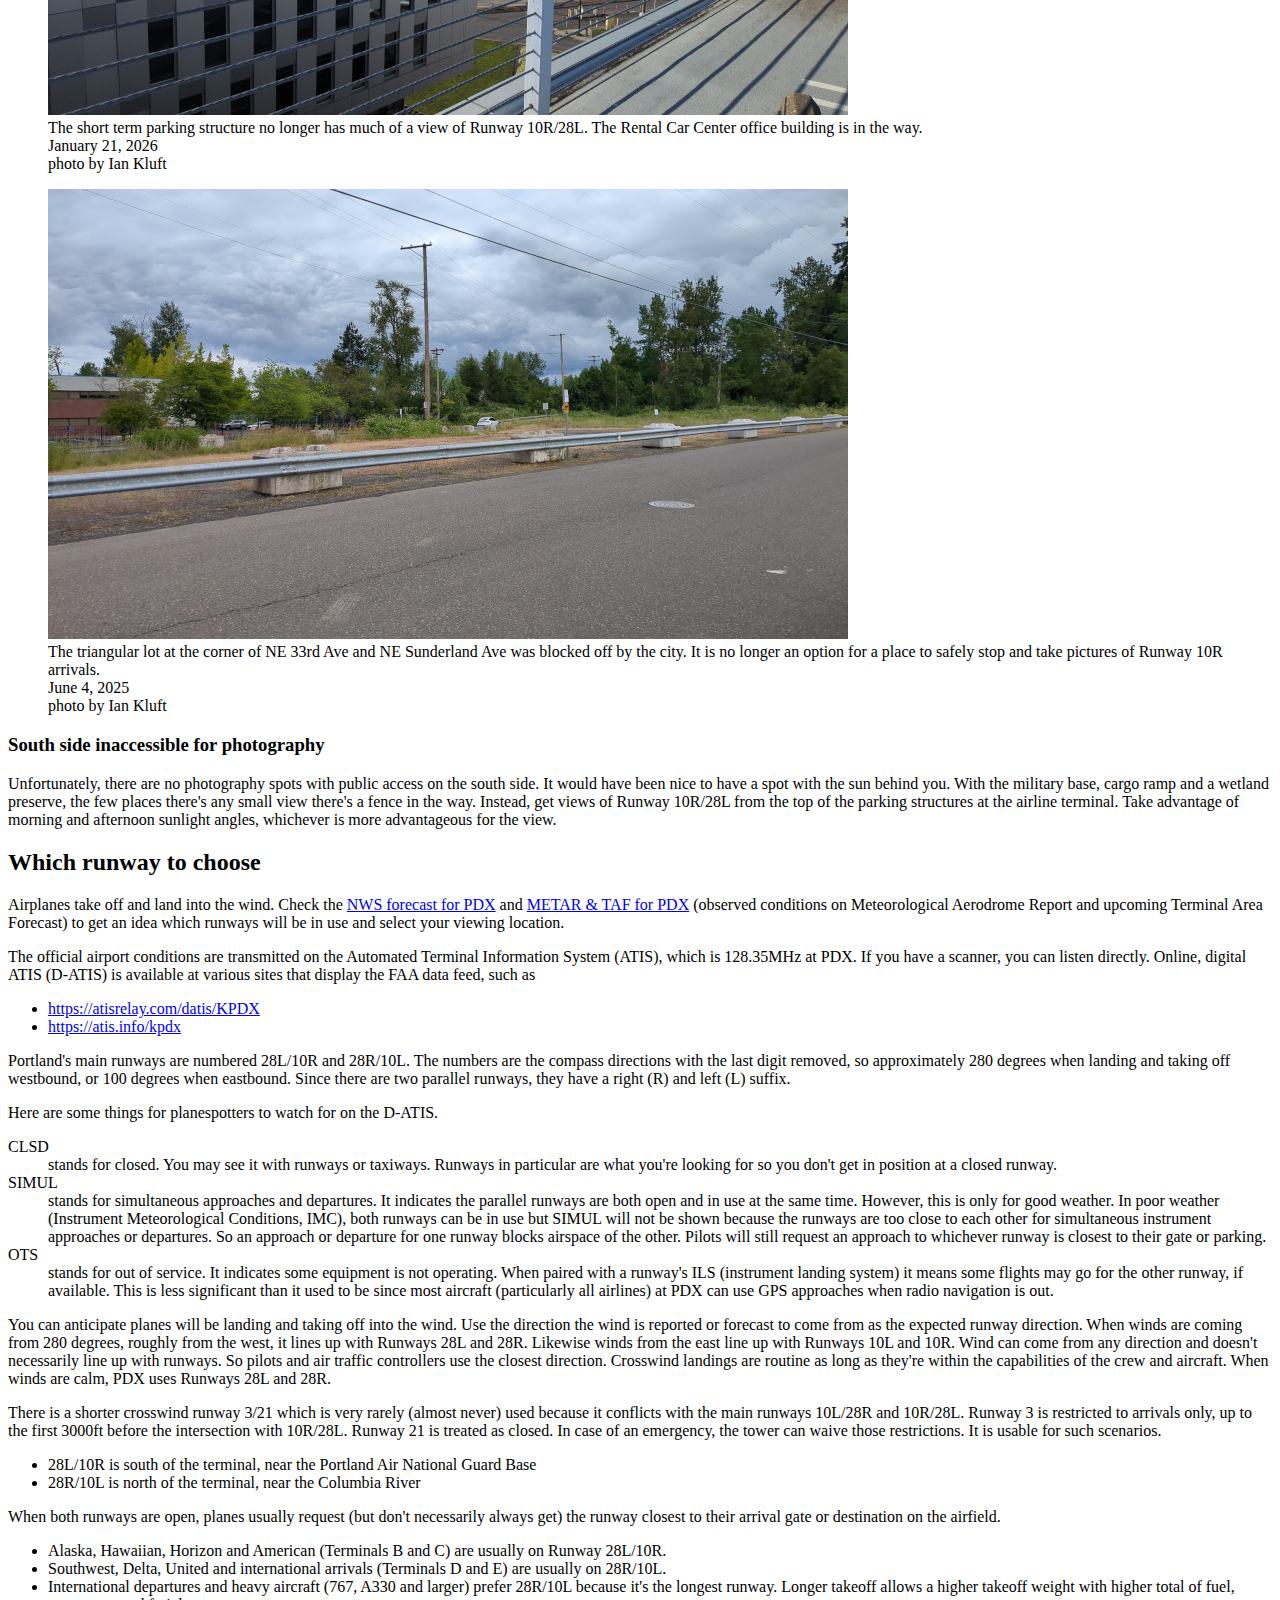
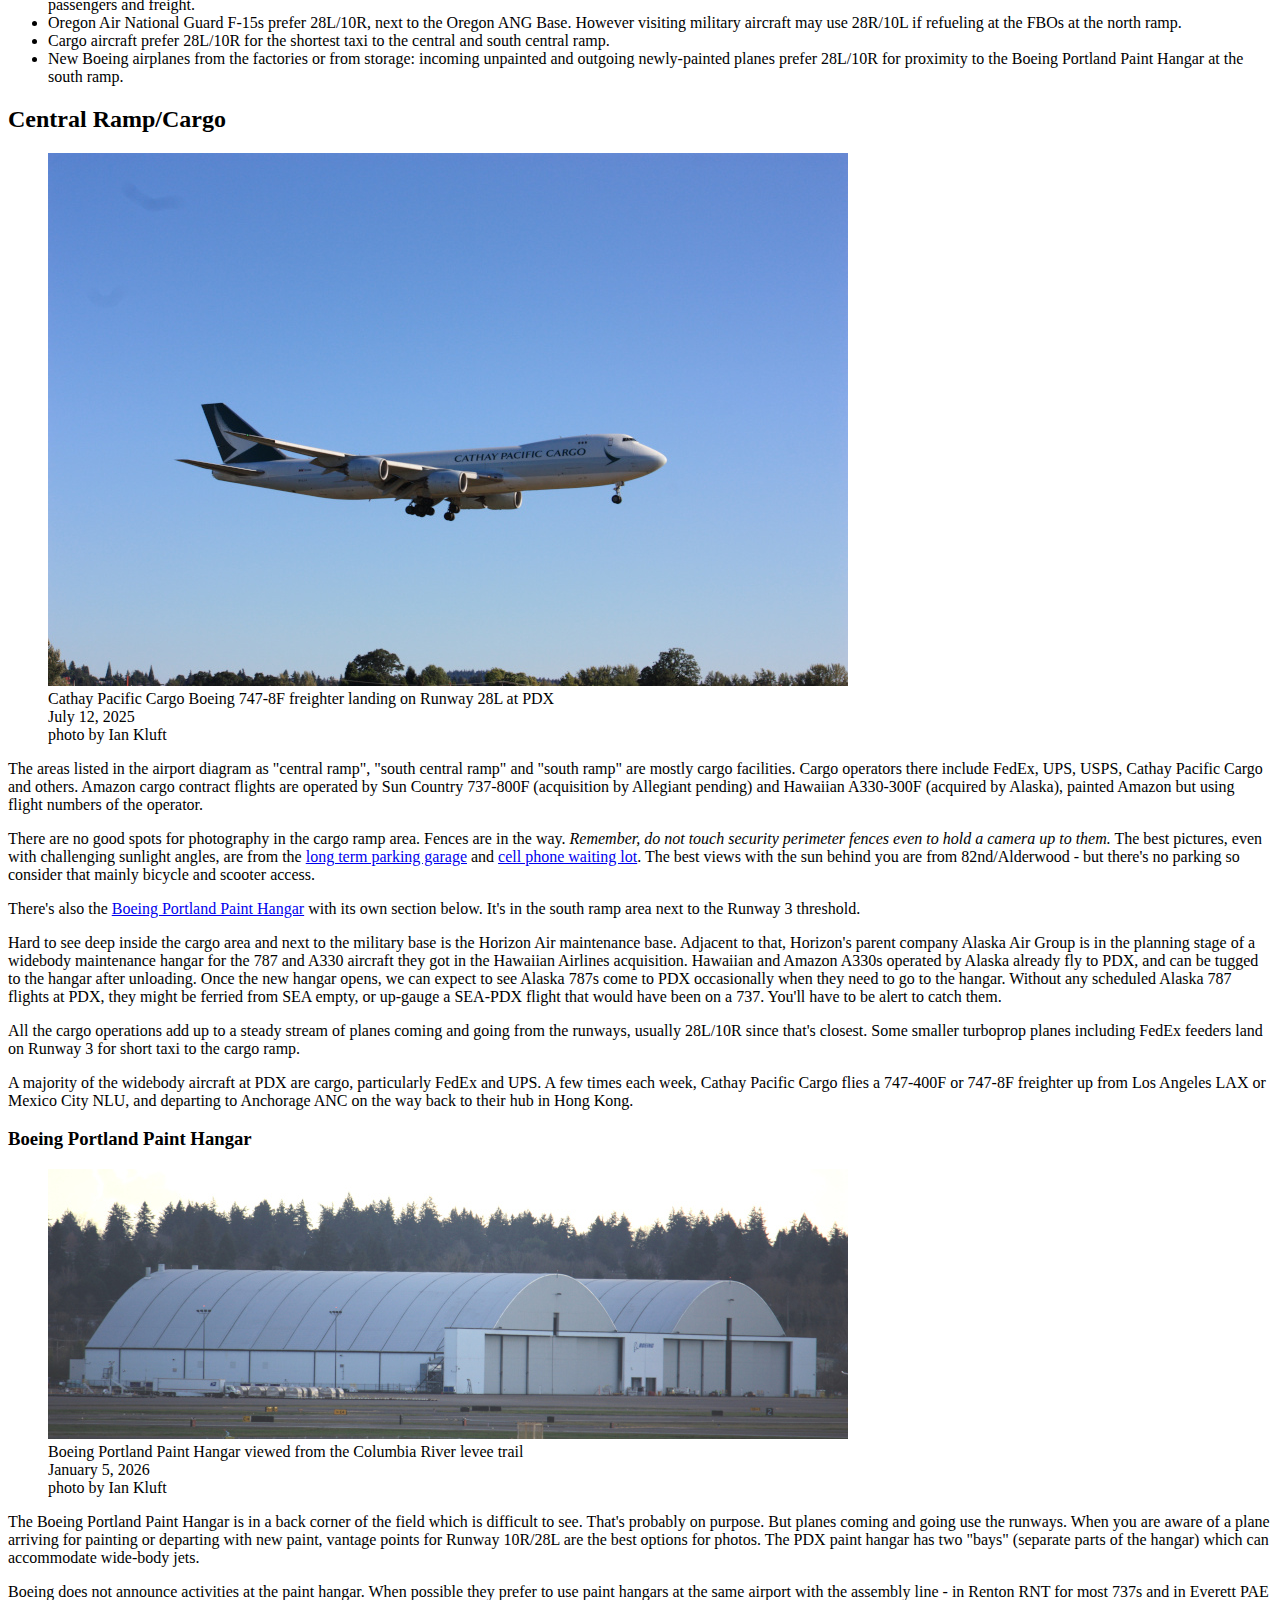
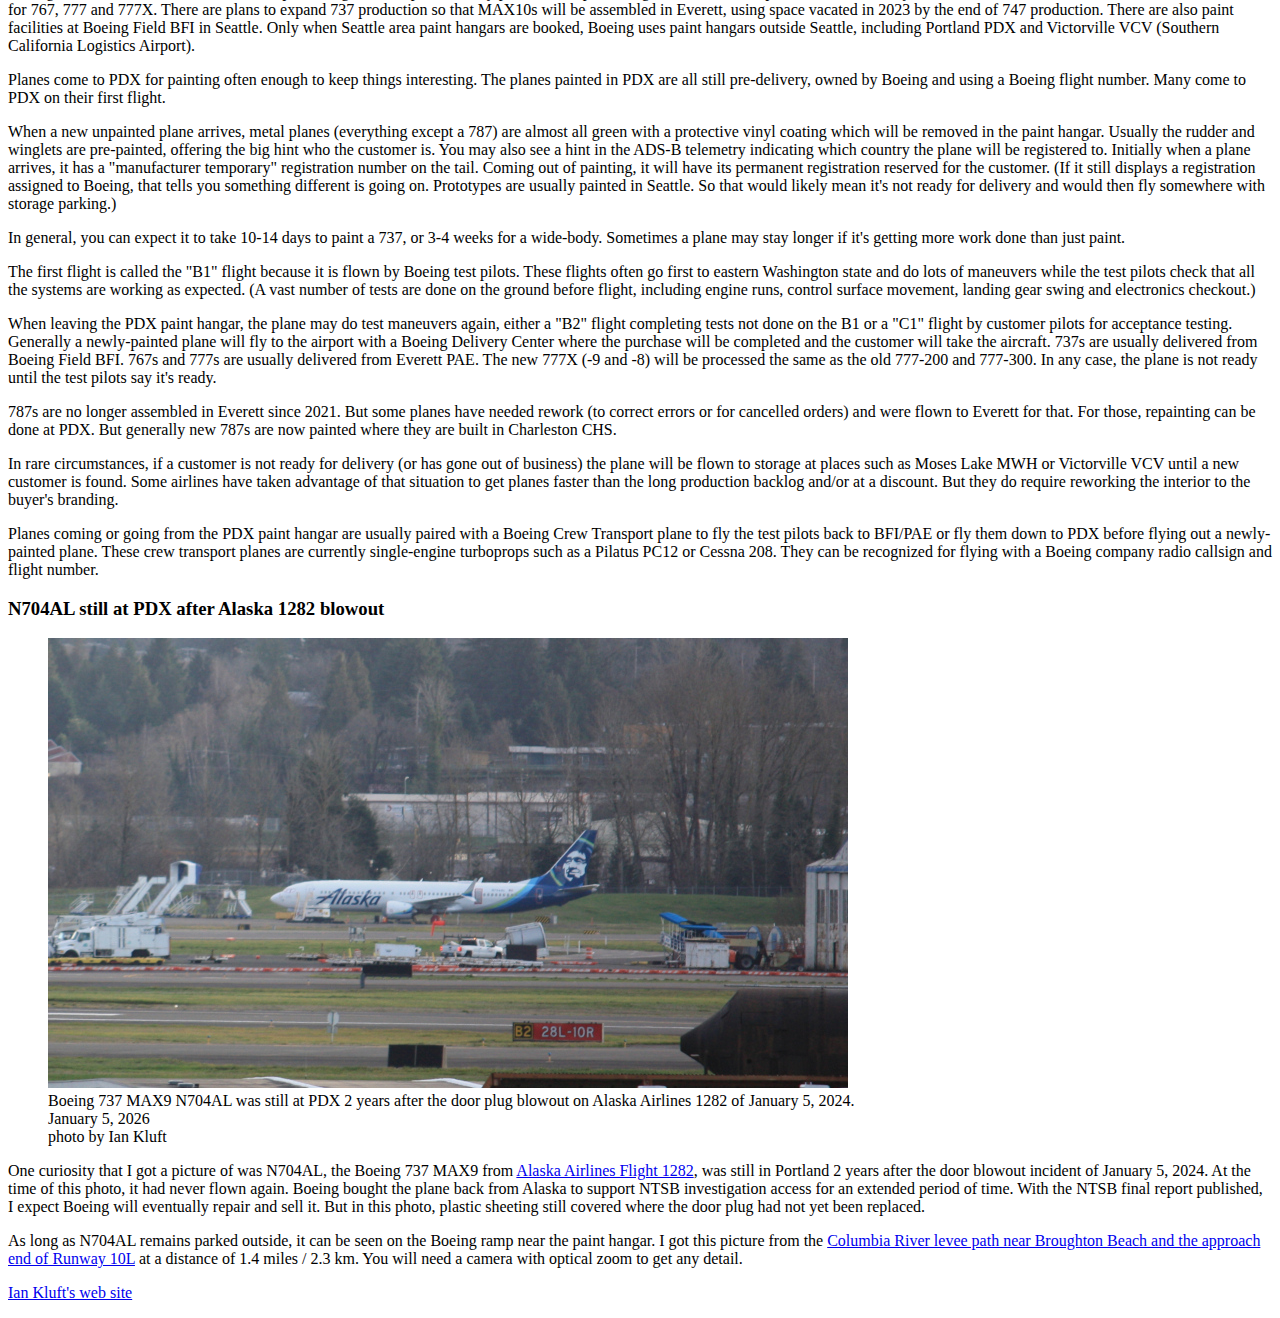
<file: avgeek/pdx-planespotting.html>
<!DOCTYPE html>
<html lang="en">
    <head>
        <meta charset="UTF-8">
        <meta name="viewport" content="width=device-width, initial-scale=1.0">

        <title>PDX Planespotting</title>
        <link rel="stylesheet nofollow" href="https://cdn.simplecss.org/simple.min.css"> <!-- simple-css from Github -->
        <link rel="stylesheet nofollow" href="../css/custom.css"> <!-- customizations for simple-css -->

        <meta name="fediverse:creator" content="@ikluft@avgeek.social" />
        <meta name="author" content="@ikluft@avgeek.social" />
        <link rel="alternate" type="application/json+oembed"
            href="../css/oembed-pdx-planespotting.json"
            title="PDX Planespotting by Ian Kluft" />
        <link rel="alternate" type="text/xml+oembed"
            href="../css/oembed-pdx-planespotting.xml"
            title="PDX Planespotting by Ian Kluft" />

        <meta property="og:image" content="overview_pdx_planespotting.jpg">
        <meta property="og:image:width" content="1200">
        <meta property="og:image:height" content="630">
        <meta property="og:image:alt" content="PDX Planespotting by Ian Kluft">

        <link rel="me" href="https://avgeek.social/@ikluft"> <!-- Mastodon link verifcation -->
        <link rel="me" href="https://spacey.space/@AstroHawk"> <!-- Mastodon link verifcation -->
        <link rel="me" href="https://pnw.zone/@KO6YQ"> <!-- Mastodon link verifcation -->
        <link rel="me" href="https://social.seattle.wa.us/@KO6YQ"> <!-- Mastodon link verifcation -->
        <link rel="me" href="https://sfba.social/@KO6YQ"> <!-- Mastodon link verifcation -->
        <link rel="me" href="https://mastodon.social/@ikluft"> <!-- Mastodon link verifcation -->
        <link rel="icon" type="image/png" href="favicon-64x64.png"> <!-- default favicon -->
        <link rel="icon" type="image/png" sizes="48x48" href="favicon-48x48.png"> <!-- icon for Android -->
        <link rel="icon" type="image/png" sizes="192x192" href="favicon-192x192.png"> <!-- icon for Android -->
        <link rel="apple-touch-icon" type="image/png" sizes="192x192" href="favicon-180x180.png"> <!-- icon for iOS -->
    </head>
    <body>
        <header class="avgeek">
        <h1>PDX Planespotting</h1>
        <nav>
        <a href="/#profiles">Public profiles 😎</a>
        <a href="/#certs">Degrees, licenses &amp; certificates 🖹</a>
        <a href="#mastodon-twitter">Mastodon <img src="../images/icons/mastodon-logo.svg" class="social-icon" height="28" width="28"></a>
        <br/>
        <a href="#youtube">YouTube <img src="../images/icons/YT-icon-pd-wm.svg" class="social-icon" height="28" width="40"></a>
        <a href="#linkedin">LinkedIn <img src="../images/icons/LI-icon-pd-wm.svg" class="social-icon" height="28" width="28"></a>
        <a href="#matrixchat">MatrixChat <img src="../images/icons/Matrix-icon-pd-wm.svg" class="social-icon" height="28" width="28"></a>
        <a href="#others">Others 🤪</a>
        </nav>
        </header>

        <main>

        <aside id="contents">
            <p><b>Contents</b></p>
            <ul>
                <li><a href="#intro">Introduction</a></li>
                <li><a href="#airport-diagram">Airport diagram</a></li>
                <li><a href="#safety">Safety</a></li>
                <li><a href="#security">Security</a></li>
                <li><a href="#getting-to-pdx">Getting to PDX</a></li>
                <ul>
                    <li><a href="#driving-to-pdx">Driving to PDX</a></li>
                    <li><a href="#transit-to-pdx">Taking transit to PDX</a></li>
                    <li><a href="#bicycling-to-pdx">Bicycling to PDX</a></li>
                </ul>
                <li><a href="#places">Planespotting places at PDX</a></li>
                <ul>
                    <li><a href="#long-term">long term parking structure: 4th or 5th floor, south side near "sasquatch" elevators</a></li>
                    <li><a href="#short-term">short term parking structure: 7th floor, north side near "duck" and "salmon" elevators</a></li>
                    <li><a href="#cell-waiting">cell phone waiting overflow lot</a></li>
                    <li><a href="#82nd-alderwood">SR213/82nd Ave and Alderwood</a></li>
                    <li><a href="#levee-path">Marine Drive multi-use path on top of Columbia River levee</a></li>
                    <li><a href="#marine-33rd">Marine Drive multi-use path between Broughton Beach and 33rd Ave</a></li>
                    <li><a href="#marine-connector">Marine Drive - Airport Way connector path</a></li>
                    <li><a href="#cascade-station">Cascade Station shopping center</a></li>
                    <li><a href="#terminal-overlook">Terminal overlook at interior gates</a></li>
                    <li><a href="#former-places">Former planespotting places</a></li>
                    <li><a href="#south-side-inaccessible">South side inaccessible for photography</a></li>
                </ul>
                <li><a href="#runway-selection">Which runway to choose</a></li>
                <li><a href="#central-ramp-cargo">Central Ramp/Cargo</a></li>
                <ul>
                    <li><a href="#boeing-paint-hangar">Boeing Portland Paint Hangar</a></li>
                    <li><a href="#n704al-still-at-pdx">N704AL still at PDX after Alaska 1282 blowout</a></li>
                </ul>
            </ul>
        </aside>

        <p>
        ⬆ <a href="../"><b>home</b></a> / <a href="./">aviation</a>
        </p>

        <p>
            by Ian Kluft
        </p>

        <h2><a id="intro">Introduction</a></h2>
        <p>
            <a href="https://flypdx.com/">Portland International Airport (PDX)</a>
            has some varied interests for the aviation geek, or "avgeek".
            Being located in the Pacific Northwest (PNW) invites comparison
            to <a href="https://flysea.org/">Seattle-Tacoma International Airport (SEA)</a>.
        </p>

        <ul>
            <li>
                Seattle is the headquarters hub of Alaska Airlines and its regional subsidiary Horizon.
                But Portland is also a secondary hub for Alaska and Horizon.
            </li>

            <li>
                Seattle has far more international routes than Portland.
                Portland has enough to be interesting.
            </li>

            <li>
                PDX is a mixed-use civilian/military airport with the Portland Air National Guard Base
                on the south side of the airfield.
                None of the Seattle-area airports is mixed-use.
            </li>
        </ul>

        <p>
            Another interesting aspect of Portland for aviation geeks is that it has a Boeing paint hangar.
            Of course, Seattle dominates that aspect because Boeing Commercial Airplanes
            has two major factories there:
            wide-body jets at
            <a href="https://www.painefield.com/">Everett's Paine Field (PAE)</a>
            and narrowbody jets at
            <a href="https://www.rentonwa.gov/Government/Departments-and-Offices/Public-Works/Airport">Renton Municipal Airport (RNT)</a>.
            Both those airports have paint hangars. But they aren't enough to keep up with current plane production.
            So some planes get flown out unpainted, with a green vinyl protective coating, to get painted
            at either
            <a href="https://kingcounty.gov/en/dept/executive-services/transit-transportation-roads/airport">Seattle Boeing Field (BFI)</a>,
            Portland (PDX)
            or <a href="https://www.victorvilleca.gov/government/city-departments/airport">Southern California Logistics Airport in Victorville (VCV)</a>.
            Some airlines arrange their painting to be done at other airports.
            There is no Boeing paint hangar at Seattle-Tacoma SEA.
            So this adds to the interesting mix for planespotting in Portland.
        </p>

        <p>
        I've found that bicycling has advantages for planespotting at PDX Airport.
        Airports of course are busy places with limited parking.
        Some good spots at PDX are only easily accessible by bicycle.
        I'll share my experiences here on getting to the airport and where the viewing spots are.
        </p>

        <p>
        Though pedestrians can access all the points too, if you take transit or find a place to park.
        It's just a lot slower.
        </p>

        <h2 class="clear"><a id="airport-diagram">Airport diagram</a></h2>
        <figure>
            <img src="2025-11-21-KPDX-airport-diagram-FAA-00330AD.png" height="403" width="619">
            <figcaption>
                FAA airport diagram for KPDX as of November 2025
            </figcaption>
        </figure>

        <h2><a id="safety">Safety</a></h2>
        <p>
        Some safety tips are in the "prepare for the worst" category, unlikely to happen but better to have thought about ahead of time.
        </p>

        <ul>
            <li>
                Bring hearing protection and be ready to use it.
                Jets can be loud enough to cause incremental hearing loss.
                Anywhere around the south-side runway 10R/28L, there's a possibility that
                Oregon Air National Guard F-15s will take off.
                But any jet that goes around will also go to full power.
                Those are the loudest normal circumstances.
            </li>
            <li>
                Don't fly drones near the airport.
                Drones are a collision hazard for airplanes and helicopters.
                Portland International Airport has Class C airspace out to 5 miles away.
                Air Traffic Control Tower permission is required to fly drones at or near the airport.
                See the <a href="https://www.faa.gov/uas">FAA's Unmanned Aircraft Systems (UAS) info page</a>.
            </li>
            <li>
                Don't loiter in places lined up with the runway centerline.
                Even though aircraft accidents are extremely rare, those are the places they would be most likely.
                Stay on the side of statistics and don't hang around for extended periods there.
                Those are considered
                <a href="https://en.wikipedia.org/wiki/Runway_safety_area">"clear areas" or "runway safety areas"</a>
                for safety reasons.
                In case of an aircraft making a runway overshoot, undershoot or excursion,
                any such event could be made worse if people are hanging around there.
                So when in the extended centerline within 1000ft/300m of a runway,
                take your pictures and then get out of there.
            </li>
            <li>
                If you see an aircraft accident, the control tower probably knows about it if it's on the airfield.
                Though if it occurred off-airport or you have reason to doubt the tower was able to see it,
                call 911 to report it.
                Photos or video should be made available to the NTSB for any investigation.
            </li>
        </ul>

        <h2><a id="security">Security</a></h2>

        <p>
        Planespotters have excellent access at PDX.
        We should not take that for granted.
        Let's encourage each other to work together to make sure we don't lose our privileges.
        At all airports, planespotters need to try to be an ally of the airport's security.
        If not, we could see new restrictions on our access.
        So it's important to be well behaved, help set a good example for others
        and educate or discourage anyone who sets a bad example.
        </p>

        <p>
        Don't touch airport perimeter security fences.
        Assume that doing so will at least catch attention, and may be considered a security incident.
        </p>

        <p>
        When planespotting in the airport parking structures, assume you're in view of cameras at all times.
        Whether being watched live or on footage reviewed later,
        make it obvious from your behavior that you are there to see airplanes.
        Allow some room from parked vehicles as best you can.
        Don't show interest in parked vehicles, except for your own if you drove there.
        </p>

        <p>
        If approached by the Portland Airport Police (part of the Port of Portland) or other law enforcement,
        be cooperative and friendly.
        If asked, tell them what you're doing.
        Comply with any instructions they give you, keeping in mind they may have info they can't disclose at the time.
        As public safety and emergency responders, we all need what they do.
        All of us need to sustain a community relationship that planespotters are their allies.
        </p>

        <p>
        If you see a security incident or suspicious activity, call either the <a href="https://www.portofportland.com/PublicSafety">Portland Airport Police</a> or 911.
        </p>

        <h2><a id="getting-to-pdx">Getting to PDX</a></h2>
        <p>
            Planespotters have options to get to PDX by car, transit or bicycle.
            Some locations are only really accessible by bicycle.
            I'll lump scooters in with bicycles since they can usually use the same routes.
            Rental bikes and scooters have geofenced boundaries which may not access the whole area.
        </p>

        <h3><a id="driving-to-pdx">Driving to PDX</a></h3>

        <p>
        Driving to PDX, use either NE 82nd Ave / State Route 213 or Airport Way and follow
        signs to <a href="#short-term">short-term parking</a> (north side)
        or <a href="#long-term">long-term parking</a> (south side) at the terminal.
        </p>

        <h3><a id="transit-to-pdx">Taking transit to PDX</a></h3>

        <p>
        If you don't want to pay for parking or mess with traffic at the terminal, an alternative is to park
        at a TriMet transit center and take the MAX Red Line light rail to the airport.
        The closest free parking lots are at
        <a href="https://en.wikipedia.org/wiki/Gateway_Transit_Center_(TriMet)">Gateway/99th Ave Transit Center</a>
        and
        <a href="https://en.wikipedia.org/wiki/Parkrose/Sumner_Transit_Center">Parkrose/Sumner Transit Center</a>.
        (See <a href="https://trimet.org/transitcenters/#portland">TriMet's transit centers in Portland</a>.)
        </p>

        <p>
        The transit card for the Portland metro area (including C-TRAN in Vancouver/Clark County WA) is the
        <a href="https://myhopcard.com/home/">"Hop Fastpass" or just "Hop Card"</a>.
        If you don't have a Hop Card for riding transit, you can buy them at MAX stations or
        <a href="https://myhopcard.com/home/get-card">some local stores</a>.
        You can also tap a chip-equipped credit card at the station before boarding a MAX train.
        If you want to minimize costs, note the "valid until" time when tagging in, 2-1/2 hours later.
        Be sure to tag in and board a return train before then so it will be on the same fare.
        Otherwise a second TriMet fare with the same card the same day will become a day pass.
        See <a href="https://trimet.org/fares/">TriMet's fare info</a>.
        </p>

        <h3><a id="bicycling-to-pdx">Bicycling to PDX</a></h3>

        <p>
        For cyclists, Portland Airport can be reached from most directions, some more or less direct than others.
        It's best to stick to bike paths and roads with bike lanes.
        Avoid or use extreme caution on roads which have no bike facilities.
        </p>

        <table>
            <tr>
                <th colspan="3">Bicycle and Pedestrian Access to PDX</th>
            </tr>
            <tr>
                <th>From</th>
                <th>Route</th>
                <th>Cyclist access</th>
            </tr>
            <tr>
                <td>MAX light rail</td>
                <td>Red Line</td>
                <td>excellent 🟢</td>
            </tr>
            <tr>
                <td>East Portland</td>
                <td>NE 82nd Ave</td>
                <td>avoid ❌ - use I-205 path</td>
            </tr>
            <tr>
                <td>Outer East Portland to Gresham</td>
                <td>I-205 path</td>
                <td>excellent 🟢</td>
            </tr>
            <tr>
                <td>Hollywood district</td>
                <td>NE 33rd Ave to Marine Drive Path</td>
                <td>caution for traffic 🟡</td>
            </tr>
            <tr>
                <td>North Portland</td>
                <td>Marine Drive and Marine Drive Path</td>
                <td>caution for traffic 🟡</td>
            </tr>
            <tr>
                <td>Fairview to Troutdale</td>
                <td>Marine Drive and Marine Drive Path</td>
                <td>caution for traffic 🟡</td>
            </tr>
        </table>

        <h2><a id="places">Planespotting places at PDX</a></h2>
        <figure>
            <img src="pdx-planespotting-map.png" height="405" width="800">
            <figcaption>
                Planespotting locations at PDX
                <br/>
                map from OpenStreetMap data, annotations by Ian Kluft
                <br/>
                (<a href="pdx-planespotting-map.png">see map image</a>)
            </figcaption>
        </figure>

        <p>
        Planespotting areas at PDX vary in accessibility, some only accessible by bicycle.
        They are marked on the map with a sunglass-smiley icon 😎.
        In the parking structures, in case of rain you can find cover one floor lower.
        </p>

        <h3><a id="long-term">long term parking structure: 4th or 5th floor, south side near "sasquatch" elevators</a></h3>

        <table>
            <tr>
                <td>Views</td>
                <td>Runway 28L/10R</td>
            </tr>
            <tr>
                <td>Accessibility</td>
                <td>car, transit, bicycle</td>
            </tr>
        </table>

        <p>
            Use the "sasquatch" elevators to get to the south side of the long-term parking structure where
            there's a view of Runway 28L/10R.
            The 4th floor has a view across the area.
            The 5th floor has a view to the southwest,
            but is set back from the runway and blocked by solar panels to the south.
            In case of rain, the 3rd floor has cover but a less elevated view.
        </p>

        <p>
            When bicycling in the parking structures,
            actively yield to pedestrians with luggage and motion to them to proceed.
            If they seem surprised, tell them "you get priority here."
            It's our part of being good guests at the airport.
        </p>

        <figure>
            <img src="IMG_20250724_153219_HDR-PDX-Emirates-777F-scaled.jpg" height="450" width="800">
            <figcaption>
                from foreground to background:
                newly-painted Emirates 777F freighter taxiing from the Boeing paint hangar for departure,
                IcelandAir 757-200 on Runway 28L starting its takeoff,
                FedEx 767F freighter taxiing for departure
                <br/>
                far background: tree-covered Rocky Butte cinder cone volcano
                <br/>
                July 24, 2025
                <br/>
                photo by Ian Kluft
            </figcaption>
        </figure>

        <h3><a id="short-term">short term parking structure: 7th floor, north side near "duck" and "salmon" elevators</a></h3>

        <table>
           <tr>
                <td>Views</td>
                <td>Runway 28R/10L</td>
            </tr>
            <tr>
                <td>Accessibility</td>
                <td>car, transit, bicycle</td>
            </tr>
        </table>

        <p>
            Use the "duck" or "salmon" elevators to get to the north side of the short-term parking structure where
            there's a view of Runway 28R/10L.
            The 7th floor is the roof.
            In case of rain, there's cover one level below.
        </p>

        <p>
            When bicycling in the parking structures,
            actively yield to pedestrians with luggage and motion to them to proceed.
            If they seem surprised, tell them "you get priority here."
            It's our part of being good guests at the airport.
        </p>

        <figure>
            <img src="2025-07-15-17-50-02-ICE665-Helka-Aurora-28R.png" height="450" width="800">
            <figcaption>
                IcelandAir "Hekla Aurora" 757 landing on Runway 28R
                <br/>
                background: Columbia River (Oregon/Washington border)
                <br/>
                July 15, 2025
                <br/>
                photo by Ian Kluft
            </figcaption>
        </figure>

        <h3><a id="cell-waiting">cell phone waiting overflow lot</a></h3>

        <table>
            <tr>
                <td>Views</td>
                <td>Runway 28R</td>
            </tr>
            <tr>
                <td>Accessibility</td>
                <td>car, bicycle</td>
            </tr>
        </table>

        <p>
            Separate from the primary cell phone waiting lot (nearby next to 7-Eleven and Dutch Brothers Coffee),
            the overflow cell phone waiting lot is a great planespotting area.
            It's on NE Air Cargo Road, with parking spots facing the Runway 28L threshold.
        </p>

        <p>
            The lot is intended for very short-term use.
            If the lot is or becomes almost full, yield to people picking up travellers and spot somewhere else.
            Posted signs require drivers to stay with their vehicles.
            To stay on the right side of airport security, be sure not to touch the airport perimeter fence.
            If you need a step ladder to take pictures over the fence, set it up by your vehicle.
            Alternatively, find a friend with a pickup truck (unless you have your own) and stand on the truck bed.
        </p>

        <figure>
            <img src="IMG_5366-PDX-cell-lot-scaled.jpg" height="450" width="800">
            <figcaption>
                Frontier Airlines A321 <a href="https://www.flyfrontier.com/plane-tails/sky-animals/ferndale-the-pygmy-owl/">"Ferndale the Pygmy Owl"</a> landing on Runway 28L
                <br/>
                background: a newly-painted SCAT Airlines (Kazakhstan) 737 MAX8 taxiing from the Boeing paint hangar
                <br/>
                June 5, 2025
                <br/>
                photo by Ian Kluft
            </figcaption>
        </figure>

        <h3><a id="82nd-alderwood">SR213/82nd Ave and Alderwood</a></h3>

        <table>
            <tr>
                <td>Views</td>
                <td>Runway 28R</td>
            </tr>
            <tr>
                <td>Accessibility</td>
                <td>bicycle</td>
            </tr>
        </table>

        <p>
            The intersection of NE 82nd Ave (State Route 213) and NE Alderwood Rd is good for views of
            28L arrivals low and nearly overhead with the sun behind you.
            But there's nowhere to park.
            So consider this only accessible by bicycle for photography.
        </p>

        <p>
            There are sidewalks on both sides of 82nd.
            On the east side you can get pictures of the planes coming with no cars in the view.
            On the west side you can stand on the retaining wall between the sidewalk and the road
            to get pictures over the airport fence.
        </p>

        <figure>
            <img src="VID_20250522_135321_00_00_02-scaled.png" height="450" width="800">
            <figcaption>
                new green unpainted Boeing 737 MAX9 on short final to Runway 28L with pre-painted rudder indicating it was going to Aeroméxico
                <br/>
                May 22, 2025
                <br/>
                photo by Ian Kluft
            </figcaption>
        </figure>

        <h3><a id="levee-path">Marine Drive multi-use path on top of Columbia River levee</a></h3>

        <table>
            <tr>
                <td>Views</td>
                <td>Runway 28L/10R</td>
            </tr>
            <tr>
                <td>Accessibility</td>
                <td>bicycle</td>
            </tr>
        </table>

        <p>
            The Columbia River levee alternates between having either Marine Drive or the multi-use path on top.
            The path overlooks Runway 10L/28R where it's on top of the levee just east of Broughton Beach.
            To get there, it's 2 miles west from the I-205 path or 1 mile east from Marine Drive and 33rd Ave.
        </p>

        <p>
            Since you're looking south from here, consider sun angles for morning and afternoon.
            In most cases you don't want the sun behind the aircraft.
        </p>

        <p>
        This is the area where you can view the <a href="#boeing-paint-hangar">Boeing Portland Paint Hangar</a>
        with binoculars or an optical-zoom camera.
        </p>

        <figure>
            <img src="IMG_20250510_180517-pdx-sc1600.jpg" height="300" width="800">
            <figcaption>
                The bike path on the Columbia River levee next to Marine Drive overlooks PDX Runway 28R/10L
                <br/>
                background: snow-capped Mount Hood at 40 miles / 65km distance
                <br/>
                May 10, 2025
                <br/>
                photo by Ian Kluft
            </figcaption>
        </figure>

        <h3><a id="marine-33rd">Marine Drive multi-use path between Broughton Beach and 33rd Ave</a></h3>

        <table>
            <tr>
                <td>Views</td>
                <td>Runway 28L/10R</td>
            </tr>
            <tr>
                <td>Accessibility</td>
                <td>bicycle</td>
            </tr>
        </table>

        <p>
            Along the Marine Drive multi-use path near 33rd Ave, there are views of Runway 28L/10R,
            the big runway on the south side.
            There is no longer anywhere safe to park on 33rd for aircraft photography
            after the city blocked off the triangular lot at NE 33rd Ave and NE Sunderland.
            So that leaves bicycling to this spot to get a place you can stop and take pictures of
            10R arrivals.
        </p>

        <p>
            On a clear day with Mount Hood in the background, this spot has great potential for
            some iconically-Portland views of the airport.
        </p>

        <figure>
            <img src="IMG_20250413_200602-PDX-10R-scaled.jpg" height="450" width="800">
            <figcaption>
                Runway 10R in evening twilight viewed from the Marine Drive Path near 33rd Ave
                <br/>
                background: snow-capped Mount Hood at 40 miles / 65km distance
                <br/>
                April 13, 2025
                <br/>
                photo by Ian Kluft
            </figcaption>
        </figure>

        <h3><a id="marine-connector">Marine Drive - Airport Way connector path</a></h3>

        <table>
            <tr>
                <td>Views</td>
                <td>Runway 28R/10L</td>
            </tr>
            <tr>
                <td>Accessibility</td>
                <td>bicycle</td>
            </tr>
        </table>

        <p>
            There's a bike/pedestrian path between Mount Hood Avenue and the Marine Drive multi-use path.
            Like many other places, the crossing at Marine Drive has button-activated flashing lights,
            but not a full traffic signal.
            The usual caution is to beware that some drivers don't stop.
            At least the crossing of Airport Way (the busiest surface street in Oregon)
            is via the Mount Hood Avenue overpass.
        </p>

        <figure>
            <img src="IMG_20240614_183320-PDX-28R-path-scaled.jpg" height="300" width="800">
            <figcaption>
                The bike path connector between the Marine Drive Path and Airport Way &amp; Mt Hood Avenue has a stretch that looks directly down Runway 28R.
                <br/>
                June 14, 2024
                <br/>
                photo by Ian Kluft
            </figcaption>
        </figure>

        <h3><a id="cascade-station">Cascade Station shopping center</a></h3>

        <table>
            <tr>
                <td>Views</td>
                <td>between 28R and 28L approaches</td>
            </tr>
            <tr>
                <td>Accessibility</td>
                <td>car, transit, bicycle</td>
            </tr>
        </table>

        <p>
            The Cascade Station shopping center is easy to get to.
            It has free parking.
            There are also two MAX light rail stations: Cascades or Mount Hood Ave.
            Officially the shopping center is "Cascade Station" and the
            MAX train station is "Cascades Station".
            In practice, since they're at the same place, everyone understands if you use either name.
        </p>

        <p>
            When winds favor Runways 28L and/or 28R, landing aircraft pass low to both the north and south.
            For 28R (north side by the river), they can be low enough you'll need to search for a view between trees.
            It's harder to see departing planes from 10L and 10R because the steeper angles maker them farther away.
            Nothing here is as close as being at the airport.
            But especially with an optical zoom camera, you can make it work.
        </p>

        <figure>
            <img src="cascade-station-east-annotated.jpg" height="450" width="800">
            <figcaption>
                Cascade Station shopping center looking east, arrows point to Runway 28R/L arrivals
                <br/>
                January 5, 2026
                <br/>
                photo by Ian Kluft
            </figcaption>
        </figure>

        <h3><a id="terminal-overlook">Terminal overlook at interior gates</a></h3>

        <table>
            <tr>
                <td>Views</td>
                <td>gates between Concourses C and D including international arrivals</td>
            </tr>
            <tr>
                <td>Accessibility</td>
                <td>landside (outside TSA security) in terminal, up stairs at passenger arrival waiting area</td>
            </tr>
        </table>

        <p>
            A nice feature of the new terminal building that opened in 2024 is that it's possible to get a
            view of the taxiway between the C and D concourses without going through the TSA checkpoints.
            To get there, you can climb the stairs in the area between the north and south TSA checkpoints
            and next to the passenger exit from the security perimeter.
            Don't loiter in the way of the passenger exit.
            Once at the top of the stairs on the left side, there's access to a pub with the view.
            Going around the left side, you can access the view without going to the pub.
        </p>

        <p>
            Don't take pictures in the directions of the TSA checkpoints, or appear to do so.
            While photography isn't technically illegal, TSA at various airports have been observed making a fuss.
            In case of a dispute around the checkpoint,
            they're going to win even if due to improper training.
            So don't hold up that lightning rod.
            Avoid creating a situation that could threaten our avgeek view access.
        </p>

        <figure>
            <img src="IMG_20251231_113032-observation-area-sc.jpg" height="450" width="800">
            <figcaption>
                How to get to the PDX terminal's aircraft observation area - start from the passenger arrival exit between the security checkpoints
                <br/>
                December 31, 2025
                <br/>
                photo by Ian Kluft
            </figcaption>
        </figure>

        <figure>
            <img src="IMG_5986-PDX-a350-scaled-proc.jpg" height="300" width="800">
            <figcaption>
                Starlux A350 (Taiwan, in Portland for fuel during Seattle airport fuel shortage) and Volaris A320 (Mexico) at international arrival gates in Concourse D
                <br/>
                November 24, 2025
                <br/>
                photo by Ian Kluft
            </figcaption>
        </figure>

        <figure>
            <img src="IMG_20251231_103256-PDX-C-gates.jpg" height="450" width="800">
            <figcaption>
                Chester the Eskimo on all the tails is one way to tell PDX is an Alaska hub.
                In 2025, Alaska switched PDX to a banked hub so now the planes arrive and depart in quick batches.
                <br/>
                December 31, 2025
                <br/>
                photo by Ian Kluft
            </figcaption>
        </figure>

        <h3><a id="former-places">Former planespotting places</a></h3>

        <p>
            These locations are no longer usable for planespotting.
            But some outdated advice and discussion are still around the Net which refer to them.
        </p>

        <ul>
            <li>
                The south side of the 7th floor of the short-term parking structure
                no longer has a complete view of Runway 10R/28L, just a partial view to the southwest.
                The Rental Car Center's office building was completed in 2021, blocking the view to the southeast.
                Instead use the <a href="#long-term">long-term parking structure</a>
                for a full southern view to Runway 10R/28L.
            </li>
            <li>
                The triangular lot at NE 33rd Ave and NE Sunderland is no longer available for parking
                for aircraft photography or any other purpose.
                That location was used for partial view between trees of 10R approaches.
                The city blocked off the lot to deter its use as a homeless RV encampment.
                Instead use a bicycle to access the Marine Drive multi-use path.
            </li>
        </ul>

        <figure>
            <img src="IMG_20260121_132049-stp-10r-obstruction-sc800.jpg" height="450" width="800">
            <figcaption>
                The short term parking structure no longer has much of a view of Runway 10R/28L.
                The Rental Car Center office building is in the way.
                <br/>
                January 21, 2026
                <br/>
                photo by Ian Kluft
            </figcaption>
        </figure>

        <figure>
            <img src="IMG_20250604_145357-33rd-lot-blocked-sc800.jpg" height="450" width="800">
            <figcaption>
                The triangular lot at the corner of NE 33rd Ave and NE Sunderland Ave was blocked off by the city.
                It is no longer an option for a place to safely stop and take pictures of Runway 10R arrivals.
                <br/>
                June 4, 2025
                <br/>
                photo by Ian Kluft
            </figcaption>
        </figure>

        <h3><a id="south-side-inaccessible">South side inaccessible for photography</a></h3>

        <p>
            Unfortunately, there are no photography spots with public access on the south side.
            It would have been nice to have a spot with the sun behind you.
            With the military base, cargo ramp and a wetland preserve, the few places there's any small view
            there's a fence in the way.
            Instead, get views of Runway 10R/28L from the top of the parking structures at the airline terminal.
            Take advantage of morning and afternoon sunlight angles, whichever is more advantageous for the view.
        </p>

        <h2><a id="runway-selection">Which runway to choose</a></h2>

        <p>
            Airplanes take off and land into the wind.
            Check the
            <a href="https://forecast.weather.gov/MapClick.php?lat=45.58883&lon=-122.59272">NWS forecast for PDX</a>
            and
            <a href="https://aviationweather.gov/data/metar/?decoded=1&ids=KPDX&hours=6&taf=1">METAR &amp; TAF for PDX</a>
            (observed conditions on Meteorological Aerodrome Report and upcoming Terminal Area Forecast)
            to get an idea which runways will be in use and select your viewing location.
        </p>

        <p>
            The official airport conditions are transmitted on the Automated Terminal Information System (ATIS),
            which is 128.35MHz at PDX.
            If you have a scanner, you can listen directly.
            Online, digital ATIS (D-ATIS) is available at various sites that display the FAA data feed, such as
        </p>

        <ul>
            <li><a href="https://atisrelay.com/datis/KPDX">https://atisrelay.com/datis/KPDX</a></li>
            <li><a href="https://atis.info/kpdx">https://atis.info/kpdx</a></li>
        </ul>

        <p>
            Portland's main runways are numbered 28L/10R and 28R/10L.
            The numbers are the compass directions with the last digit removed, so approximately
            280 degrees when landing and taking off westbound, or 100 degrees when eastbound.
            Since there are two parallel runways, they have a right (R) and left (L) suffix.
        </p>

        <p>
            Here are some things for planespotters to watch for on the D-ATIS.
        </p>

        <dl>
            <dt>CLSD</dt>
            <dd>stands for closed. You may see it with runways or taxiways.
                Runways in particular are what you're looking for so you don't get in position at a closed runway.
            </dd>

            <dt>SIMUL</dt>
            <dd>stands for simultaneous approaches and departures.
                It indicates the parallel runways are both open and in use at the same time.
                However, this is only for good weather.
                In poor weather (Instrument Meteorological Conditions, IMC),
                both runways can be in use but SIMUL will not be shown because the runways
                are too close to each other for simultaneous instrument approaches or departures.
                So an approach or departure for one runway blocks airspace of the other.
                Pilots will still request an approach to whichever runway is closest to their gate or parking.
            </dd>

            <dt>OTS</dt>
            <dd>stands for out of service. It indicates some equipment is not operating.
                When paired with a runway's ILS (instrument landing system) it means some flights may go for
                the other runway, if available.
                This is less significant than it used to be since most aircraft (particularly all airlines)
                at PDX can use GPS approaches when radio navigation is out.
            </dd>

        </dl>

        <p>
            You can anticipate planes will be landing and taking off into the wind.
            Use the direction the wind is reported or forecast to come from as the expected runway direction.
            When winds are coming from 280 degrees, roughly from the west, it lines up with Runways 28L and 28R.
            Likewise winds from the east line up with Runways 10L and 10R.
            Wind can come from any direction and doesn't necessarily line up with runways.
            So pilots and air traffic controllers use the closest direction.
            Crosswind landings are routine as long as they're within the capabilities of the crew and aircraft.
            When winds are calm, PDX uses Runways 28L and 28R.
        </p>

        <p>
            There is a shorter crosswind runway 3/21 which is very rarely (almost never) used because it
            conflicts with the main runways 10L/28R and 10R/28L.
            Runway 3 is restricted to arrivals only, up to the first 3000ft before the intersection with 10R/28L.
            Runway 21 is treated as closed.
            In case of an emergency, the tower can waive those restrictions.
            It is usable for such scenarios.
        </p>

        <ul>
            <li>28L/10R is south of the terminal, near the Portland Air National Guard Base</li>
            <li>28R/10L is north of the terminal, near the Columbia River</li>
        </ul>

        <p>
            When both runways are open, planes usually request (but don't necessarily always get)
            the runway closest to their arrival gate or destination on the airfield.
        </p>

        <ul>
            <li>Alaska, Hawaiian, Horizon and American (Terminals B and C) are usually on Runway 28L/10R.</li>
            <li>Southwest, Delta, United and international arrivals (Terminals D and E) are usually on 28R/10L.</li>
            <li>International departures and heavy aircraft (767, A330 and larger) prefer 28R/10L because
                it's the longest runway.
                Longer takeoff allows a higher takeoff weight with higher total of fuel, passengers and freight.</li>
            <li>Oregon Air National Guard F-15s prefer 28L/10R, next to the Oregon ANG Base.
            However visiting military aircraft may use 28R/10L if refueling at the FBOs at the north ramp.</li>
            <li>Cargo aircraft prefer 28L/10R for the shortest taxi to the central and south central ramp.</li>
            <li>New Boeing airplanes from the factories or from storage:
                incoming unpainted and outgoing newly-painted planes prefer 28L/10R
                for proximity to the Boeing Portland Paint Hangar at the south ramp.</li>
        </ul>

        <h2><a id="central-ramp-cargo">Central Ramp/Cargo</a></h2>

        <figure>
            <img src="2025-07-12-IMG_5499-Cathay-7478F-scaled800.JPG" height="533" width="800">
            <figcaption>
                Cathay Pacific Cargo Boeing 747-8F freighter landing on Runway 28L at PDX
                <br/>
                July 12, 2025
                <br/>
                photo by Ian Kluft
            </figcaption>
        </figure>

        <p>
            The areas listed in the airport diagram as "central ramp", "south central ramp" and "south ramp"
            are mostly cargo facilities.
            Cargo operators there include FedEx, UPS, USPS, Cathay Pacific Cargo and others.
            Amazon cargo contract flights are operated by Sun Country 737-800F (acquisition by Allegiant pending)
            and Hawaiian A330-300F (acquired by Alaska), painted Amazon but using flight numbers of the operator.
        </p>

        <p>
            There are no good spots for photography in the cargo ramp area.
            Fences are in the way.
            <i>Remember, do not touch security perimeter fences even to hold a camera up to them.</i>
            The best pictures, even with challenging sunlight angles, are from the
            <a href="#long-term">long term parking garage</a> and
            <a href="#cell-waiting">cell phone waiting lot</a>.
            The best views with the sun behind you are from 82nd/Alderwood
            - but there's no parking so consider that mainly bicycle and scooter access.
        </p>

        <p>
            There's also the <a href="#boeing-paint-hangar">Boeing Portland Paint Hangar</a>
            with its own section below.
            It's in the south ramp area next to the Runway 3 threshold.
        </p>

        <p>
            Hard to see deep inside the cargo area and next to the military base
            is the Horizon Air maintenance base.
            Adjacent to that, Horizon's parent company Alaska Air Group is in the planning stage of a
            widebody maintenance hangar for the 787 and A330 aircraft they got in the Hawaiian Airlines acquisition.
            Hawaiian and Amazon A330s operated by Alaska already fly to PDX,
            and can be tugged to the hangar after unloading.
            Once the new hangar opens, we can expect to see Alaska 787s come to PDX occasionally when they need to go
            to the hangar.
            Without any scheduled Alaska 787 flights at PDX, they might be ferried from SEA empty,
            or up-gauge a SEA-PDX flight that would have been on a 737.
            You'll have to be alert to catch them.
        </p>

        <p>
            All the cargo operations add up to a steady stream of planes coming and going from the runways,
            usually 28L/10R since that's closest.
            Some smaller turboprop planes including FedEx feeders land on Runway 3 for short taxi to the cargo ramp.
        </p>

        <p>
            A majority of the widebody aircraft at PDX are cargo, particularly FedEx and UPS.
            A few times each week, Cathay Pacific Cargo flies a 747-400F or 747-8F freighter up from
            Los Angeles LAX or Mexico City NLU, and departing to Anchorage ANC
            on the way back to their hub in Hong Kong.
        </p>

        <h3><a id="boeing-paint-hangar">Boeing Portland Paint Hangar</a></h3>

        <figure>
            <img src="IMG_6263-Boeing-paint-hangar-sc800.JPG" height="270" width="800">
            <figcaption>
                Boeing Portland Paint Hangar viewed from the Columbia River levee trail
                <br/>
                January 5, 2026
                <br/>
                photo by Ian Kluft
            </figcaption>
        </figure>

        <p>
            The Boeing Portland Paint Hangar is in a back corner of the field which is difficult to see.
            That's probably on purpose.
            But planes coming and going use the runways.
            When you are aware of a plane arriving for painting or departing with new paint,
            vantage points for Runway 10R/28L are the best options for photos.
            The PDX paint hangar has two "bays" (separate parts of the hangar) which can accommodate wide-body jets.
        </p>

        <p>
            Boeing does not announce activities at the paint hangar.
            When possible they prefer to use paint hangars at the same airport with the assembly line -
            in Renton RNT for most 737s and in Everett PAE for 767, 777 and 777X.
            There are plans to expand 737 production so that MAX10s will be assembled in Everett,
            using space vacated in 2023 by the end of 747 production.
            There are also paint facilities at Boeing Field BFI in Seattle.
            Only when Seattle area paint hangars are booked,
            Boeing uses paint hangars outside Seattle, including Portland PDX
            and Victorville VCV (Southern California Logistics Airport).
        </p>

        <p>
            Planes come to PDX for painting often enough to keep things interesting.
            The planes painted in PDX are all still pre-delivery, owned by Boeing and using a Boeing flight number.
            Many come to PDX on their first flight.
        </p>

        <p>
            When a new unpainted plane arrives, metal planes (everything except a 787) are almost all green
            with a protective vinyl coating which will be removed in the paint hangar.
            Usually the rudder and winglets are pre-painted, offering the big hint who the customer is.
            You may also see a hint in the ADS-B telemetry indicating which country the plane will be registered to.
            Initially when a plane arrives, it has a "manufacturer temporary" registration number on the tail.
            Coming out of painting, it will have its permanent registration reserved for the customer.
            (If it still displays a registration assigned to Boeing, that tells you something different is going on.
            Prototypes are usually painted in Seattle.
            So that would likely mean it's not ready for delivery and would then fly somewhere with storage parking.)
        </p>

        <p>
            In general, you can expect it to take 10-14 days to paint a 737, or 3-4 weeks for a wide-body.
            Sometimes a plane may stay longer if it's getting more work done than just paint.
        </p>

        <p>
            The first flight is called the "B1" flight because it is flown by Boeing test pilots.
            These flights often go first to eastern Washington state and do lots of maneuvers while
            the test pilots check that all the systems are working as expected.
            (A vast number of tests are done on the ground before flight, including
            engine runs, control surface movement, landing gear swing and electronics checkout.)
        </p>

        <p>
            When leaving the PDX paint hangar, the plane may do test maneuvers again,
            either a "B2" flight completing tests not done on the B1 or
            a "C1" flight by customer pilots for acceptance testing.
            Generally a newly-painted plane will fly to the airport with a Boeing Delivery Center
            where the purchase will be completed and the customer will take the aircraft.
            737s are usually delivered from Boeing Field BFI.
            767s and 777s are usually delivered from Everett PAE.
            The new 777X (-9 and -8) will be processed the same as the old 777-200 and 777-300.
            In any case, the plane is not ready until the test pilots say it's ready.
        </p>

        <p>
            787s are no longer assembled in Everett since 2021.
            But some planes have needed rework (to correct errors or for cancelled orders)
            and were flown to Everett for that.
            For those, repainting can be done at PDX.
            But generally new 787s are now painted where they are built in Charleston CHS.
        </p>

        <p>
            In rare circumstances, if a customer is not ready for delivery (or has gone out of business)
            the plane will be flown to storage at places such as Moses Lake MWH or Victorville VCV
            until a new customer is found.
            Some airlines have taken advantage of that situation
            to get planes faster than the long production backlog
            and/or at a discount.
            But they do require reworking the interior to the buyer's branding.
        </p>

        <p>
            Planes coming or going from the PDX paint hangar are usually paired with a Boeing Crew Transport
            plane to fly the test pilots back to BFI/PAE or fly them down to PDX before flying out
            a newly-painted plane.
            These crew transport planes are currently single-engine turboprops such as a Pilatus PC12 or Cessna 208.
            They can be recognized for flying with a Boeing company radio callsign and flight number.
        </p>

        <h3><a id="n704al-still-at-pdx">N704AL still at PDX after Alaska 1282 blowout</a></h3>

        <figure>
            <img src="IMG_6270-2026-01-05-N704AL-cropped800.JPG" height="450" width="800">
            <figcaption>
                Boeing 737 MAX9 N704AL was still at PDX 2 years after the door plug blowout
                on Alaska Airlines 1282 of January 5, 2024.
                <br/>
                January 5, 2026
                <br/>
                photo by Ian Kluft
            </figcaption>
        </figure>

        <p>
            One curiosity that I got a picture of was N704AL, the Boeing 737 MAX9 from
            <a href="https://en.wikipedia.org/wiki/Alaska_Airlines_Flight_1282">Alaska Airlines Flight 1282</a>,
            was still in Portland 2 years after the door blowout incident of January 5, 2024.
            At the time of this photo, it had never flown again.
            Boeing bought the plane back from Alaska
            to support NTSB investigation access for an extended period of time.
            With the NTSB final report published, I expect Boeing will eventually repair and sell it.
            But in this photo, plastic sheeting still covered where the door plug had not yet been replaced.
        </p>

        <p>
            As long as N704AL remains parked outside, it can be seen on the Boeing ramp near the paint hangar.
            I got this picture from the
            <a href="#levee-path">Columbia River levee path near Broughton Beach
            and the approach end of Runway 10L</a>
            at a distance of 1.4 miles / 2.3 km.
            You will need a camera with optical zoom to get any detail.
        </p>

        </main>

        <footer>
            <p><a href="https://ikluft.github.io/">Ian Kluft's web site</a></p>
        </footer>
    </body>
</html>
</file>
<file: css/custom.css>
/* add CSS customizations here */

body {
    grid-template-columns: 5% 90% 5%
}

header {
    color: white;  /* fixed text color in header due to background image */
    background-image: url('../images/Black-Rock-Desert-Aug-2005-Img_5081-cropped.jpg');
    background-size: cover;
    background-repeat: no-repeat;
}

body > header {
    padding: 0
}

.social-icon {
    vertical-align: middle;
}
</file>
